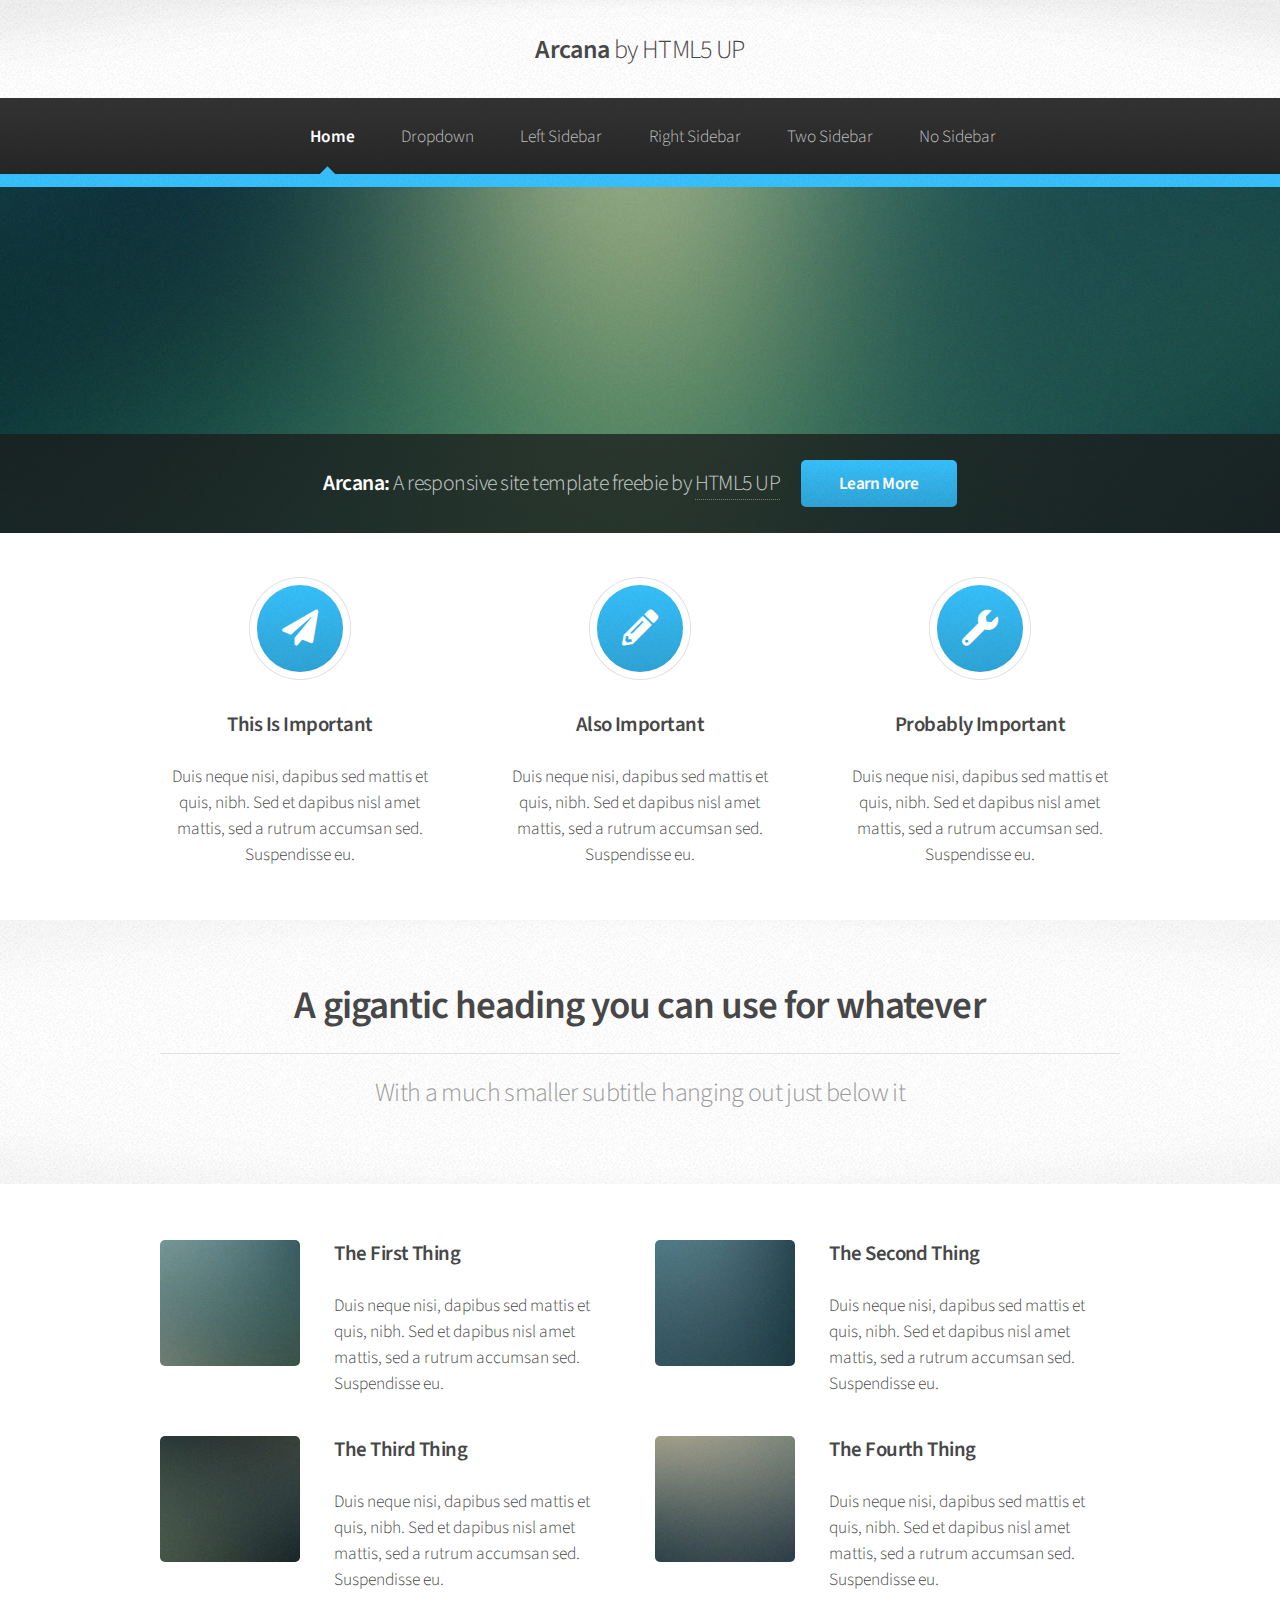
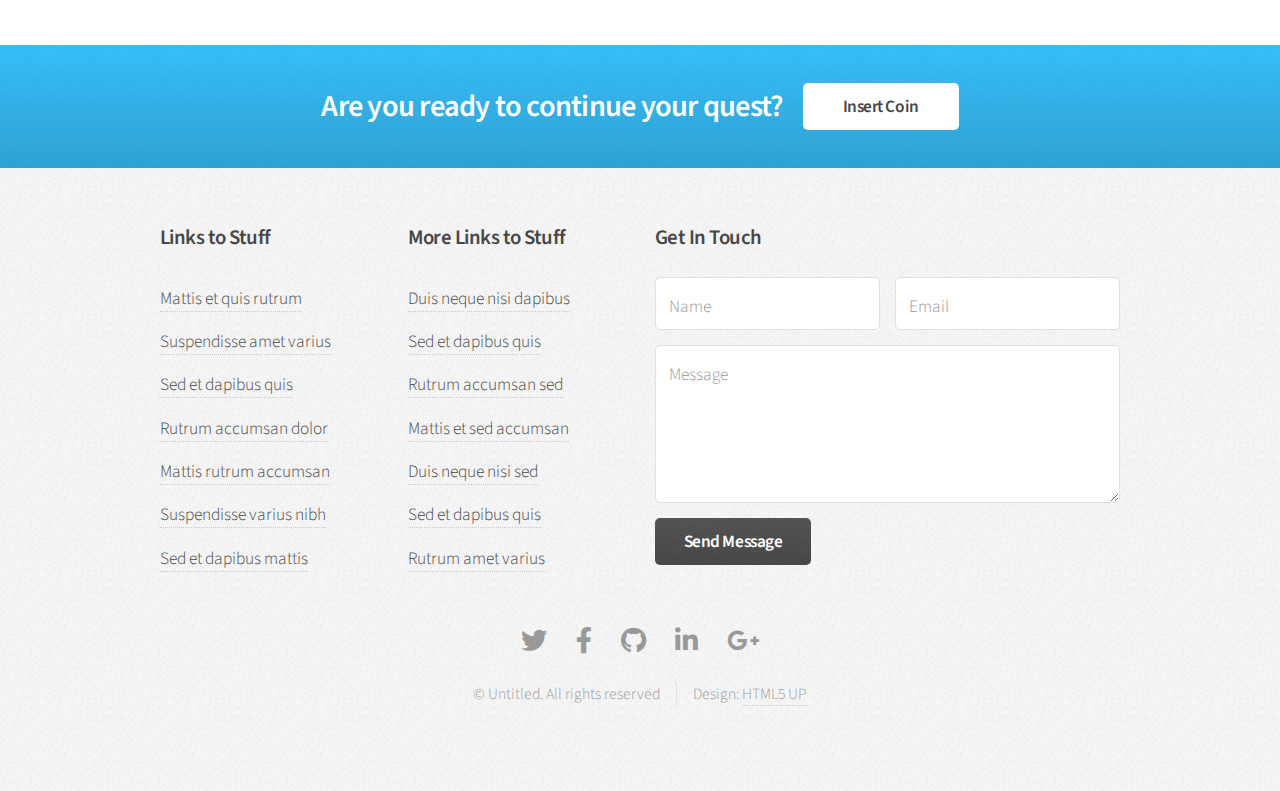
<file: index.html>
<!DOCTYPE HTML>
<!--
	Arcana by HTML5 UP
	html5up.net | @ajlkn
	Free for personal and commercial use under the CCA 3.0 license (html5up.net/license)
-->
<html>
	<head>
		<title>Arcana by HTML5 UP</title>
		<meta charset="utf-8" />
		<meta name="viewport" content="width=device-width, initial-scale=1, user-scalable=no" />
		<link rel="stylesheet" href="assets/css/main.css" />
	</head>
	<body class="is-preload">
		<div id="page-wrapper">

			<!-- Header -->
				<div id="header">

					<!-- Logo -->
						<h1><a href="index.html" id="logo">Arcana <em>by HTML5 UP</em></a></h1>

					<!-- Nav -->
						<nav id="nav">
							<ul>
								<li class="current"><a href="index.html">Home</a></li>
								<li>
									<a href="#">Dropdown</a>
									<ul>
										<li><a href="#">Lorem dolor</a></li>
										<li><a href="#">Magna phasellus</a></li>
										<li><a href="#">Etiam sed tempus</a></li>
										<li>
											<a href="#">Submenu</a>
											<ul>
												<li><a href="#">Lorem dolor</a></li>
												<li><a href="#">Phasellus magna</a></li>
												<li><a href="#">Magna phasellus</a></li>
												<li><a href="#">Etiam nisl</a></li>
												<li><a href="#">Veroeros feugiat</a></li>
											</ul>
										</li>
										<li><a href="#">Veroeros feugiat</a></li>
									</ul>
								</li>
								<li><a href="left-sidebar.html">Left Sidebar</a></li>
								<li><a href="right-sidebar.html">Right Sidebar</a></li>
								<li><a href="two-sidebar.html">Two Sidebar</a></li>
								<li><a href="no-sidebar.html">No Sidebar</a></li>
							</ul>
						</nav>

				</div>

			<!-- Banner -->
				<section id="banner">
					<header>
						<h2>Arcana: <em>A responsive site template freebie by <a href="http://html5up.net">HTML5 UP</a></em></h2>
						<a href="#" class="button">Learn More</a>
					</header>
				</section>

			<!-- Highlights -->
				<section class="wrapper style1">
					<div class="container">
						<div class="row gtr-200">
							<section class="col-4 col-12-narrower">
								<div class="box highlight">
									<i class="icon solid major fa-paper-plane"></i>
									<h3>This Is Important</h3>
									<p>Duis neque nisi, dapibus sed mattis et quis, nibh. Sed et dapibus nisl amet mattis, sed a rutrum accumsan sed. Suspendisse eu.</p>
								</div>
							</section>
							<section class="col-4 col-12-narrower">
								<div class="box highlight">
									<i class="icon solid major fa-pencil-alt"></i>
									<h3>Also Important</h3>
									<p>Duis neque nisi, dapibus sed mattis et quis, nibh. Sed et dapibus nisl amet mattis, sed a rutrum accumsan sed. Suspendisse eu.</p>
								</div>
							</section>
							<section class="col-4 col-12-narrower">
								<div class="box highlight">
									<i class="icon solid major fa-wrench"></i>
									<h3>Probably Important</h3>
									<p>Duis neque nisi, dapibus sed mattis et quis, nibh. Sed et dapibus nisl amet mattis, sed a rutrum accumsan sed. Suspendisse eu.</p>
								</div>
							</section>
						</div>
					</div>
				</section>

			<!-- Gigantic Heading -->
				<section class="wrapper style2">
					<div class="container">
						<header class="major">
							<h2>A gigantic heading you can use for whatever</h2>
							<p>With a much smaller subtitle hanging out just below it</p>
						</header>
					</div>
				</section>

			<!-- Posts -->
				<section class="wrapper style1">
					<div class="container">
						<div class="row">
							<section class="col-6 col-12-narrower">
								<div class="box post">
									<a href="#" class="image left"><img src="images/pic01.jpg" alt="" /></a>
									<div class="inner">
										<h3>The First Thing</h3>
										<p>Duis neque nisi, dapibus sed mattis et quis, nibh. Sed et dapibus nisl amet mattis, sed a rutrum accumsan sed. Suspendisse eu.</p>
									</div>
								</div>
							</section>
							<section class="col-6 col-12-narrower">
								<div class="box post">
									<a href="#" class="image left"><img src="images/pic02.jpg" alt="" /></a>
									<div class="inner">
										<h3>The Second Thing</h3>
										<p>Duis neque nisi, dapibus sed mattis et quis, nibh. Sed et dapibus nisl amet mattis, sed a rutrum accumsan sed. Suspendisse eu.</p>
									</div>
								</div>
							</section>
						</div>
						<div class="row">
							<section class="col-6 col-12-narrower">
								<div class="box post">
									<a href="#" class="image left"><img src="images/pic03.jpg" alt="" /></a>
									<div class="inner">
										<h3>The Third Thing</h3>
										<p>Duis neque nisi, dapibus sed mattis et quis, nibh. Sed et dapibus nisl amet mattis, sed a rutrum accumsan sed. Suspendisse eu.</p>
									</div>
								</div>
							</section>
							<section class="col-6 col-12-narrower">
								<div class="box post">
									<a href="#" class="image left"><img src="images/pic04.jpg" alt="" /></a>
									<div class="inner">
										<h3>The Fourth Thing</h3>
										<p>Duis neque nisi, dapibus sed mattis et quis, nibh. Sed et dapibus nisl amet mattis, sed a rutrum accumsan sed. Suspendisse eu.</p>
									</div>
								</div>
							</section>
						</div>
					</div>
				</section>

			<!-- CTA -->
				<section id="cta" class="wrapper style3">
					<div class="container">
						<header>
							<h2>Are you ready to continue your quest?</h2>
							<a href="#" class="button">Insert Coin</a>
						</header>
					</div>
				</section>

			<!-- Footer -->
				<div id="footer">
					<div class="container">
						<div class="row">
							<section class="col-3 col-6-narrower col-12-mobilep">
								<h3>Links to Stuff</h3>
								<ul class="links">
									<li><a href="#">Mattis et quis rutrum</a></li>
									<li><a href="#">Suspendisse amet varius</a></li>
									<li><a href="#">Sed et dapibus quis</a></li>
									<li><a href="#">Rutrum accumsan dolor</a></li>
									<li><a href="#">Mattis rutrum accumsan</a></li>
									<li><a href="#">Suspendisse varius nibh</a></li>
									<li><a href="#">Sed et dapibus mattis</a></li>
								</ul>
							</section>
							<section class="col-3 col-6-narrower col-12-mobilep">
								<h3>More Links to Stuff</h3>
								<ul class="links">
									<li><a href="#">Duis neque nisi dapibus</a></li>
									<li><a href="#">Sed et dapibus quis</a></li>
									<li><a href="#">Rutrum accumsan sed</a></li>
									<li><a href="#">Mattis et sed accumsan</a></li>
									<li><a href="#">Duis neque nisi sed</a></li>
									<li><a href="#">Sed et dapibus quis</a></li>
									<li><a href="#">Rutrum amet varius</a></li>
								</ul>
							</section>
							<section class="col-6 col-12-narrower">
								<h3>Get In Touch</h3>
								<form>
									<div class="row gtr-50">
										<div class="col-6 col-12-mobilep">
											<input type="text" name="name" id="name" placeholder="Name" />
										</div>
										<div class="col-6 col-12-mobilep">
											<input type="email" name="email" id="email" placeholder="Email" />
										</div>
										<div class="col-12">
											<textarea name="message" id="message" placeholder="Message" rows="5"></textarea>
										</div>
										<div class="col-12">
											<ul class="actions">
												<li><input type="submit" class="button alt" value="Send Message" /></li>
											</ul>
										</div>
									</div>
								</form>
							</section>
						</div>
					</div>

					<!-- Icons -->
						<ul class="icons">
							<li><a href="#" class="icon brands fa-twitter"><span class="label">Twitter</span></a></li>
							<li><a href="#" class="icon brands fa-facebook-f"><span class="label">Facebook</span></a></li>
							<li><a href="#" class="icon brands fa-github"><span class="label">GitHub</span></a></li>
							<li><a href="#" class="icon brands fa-linkedin-in"><span class="label">LinkedIn</span></a></li>
							<li><a href="#" class="icon brands fa-google-plus-g"><span class="label">Google+</span></a></li>
						</ul>

					<!-- Copyright -->
						<div class="copyright">
							<ul class="menu">
								<li>&copy; Untitled. All rights reserved</li><li>Design: <a href="http://html5up.net">HTML5 UP</a></li>
							</ul>
						</div>

				</div>

		</div>

		<!-- Scripts -->
			<script src="assets/js/jquery.min.js"></script>
			<script src="assets/js/jquery.dropotron.min.js"></script>
			<script src="assets/js/browser.min.js"></script>
			<script src="assets/js/breakpoints.min.js"></script>
			<script src="assets/js/util.js"></script>
			<script src="assets/js/main.js"></script>

	</body>
</html>
</file>
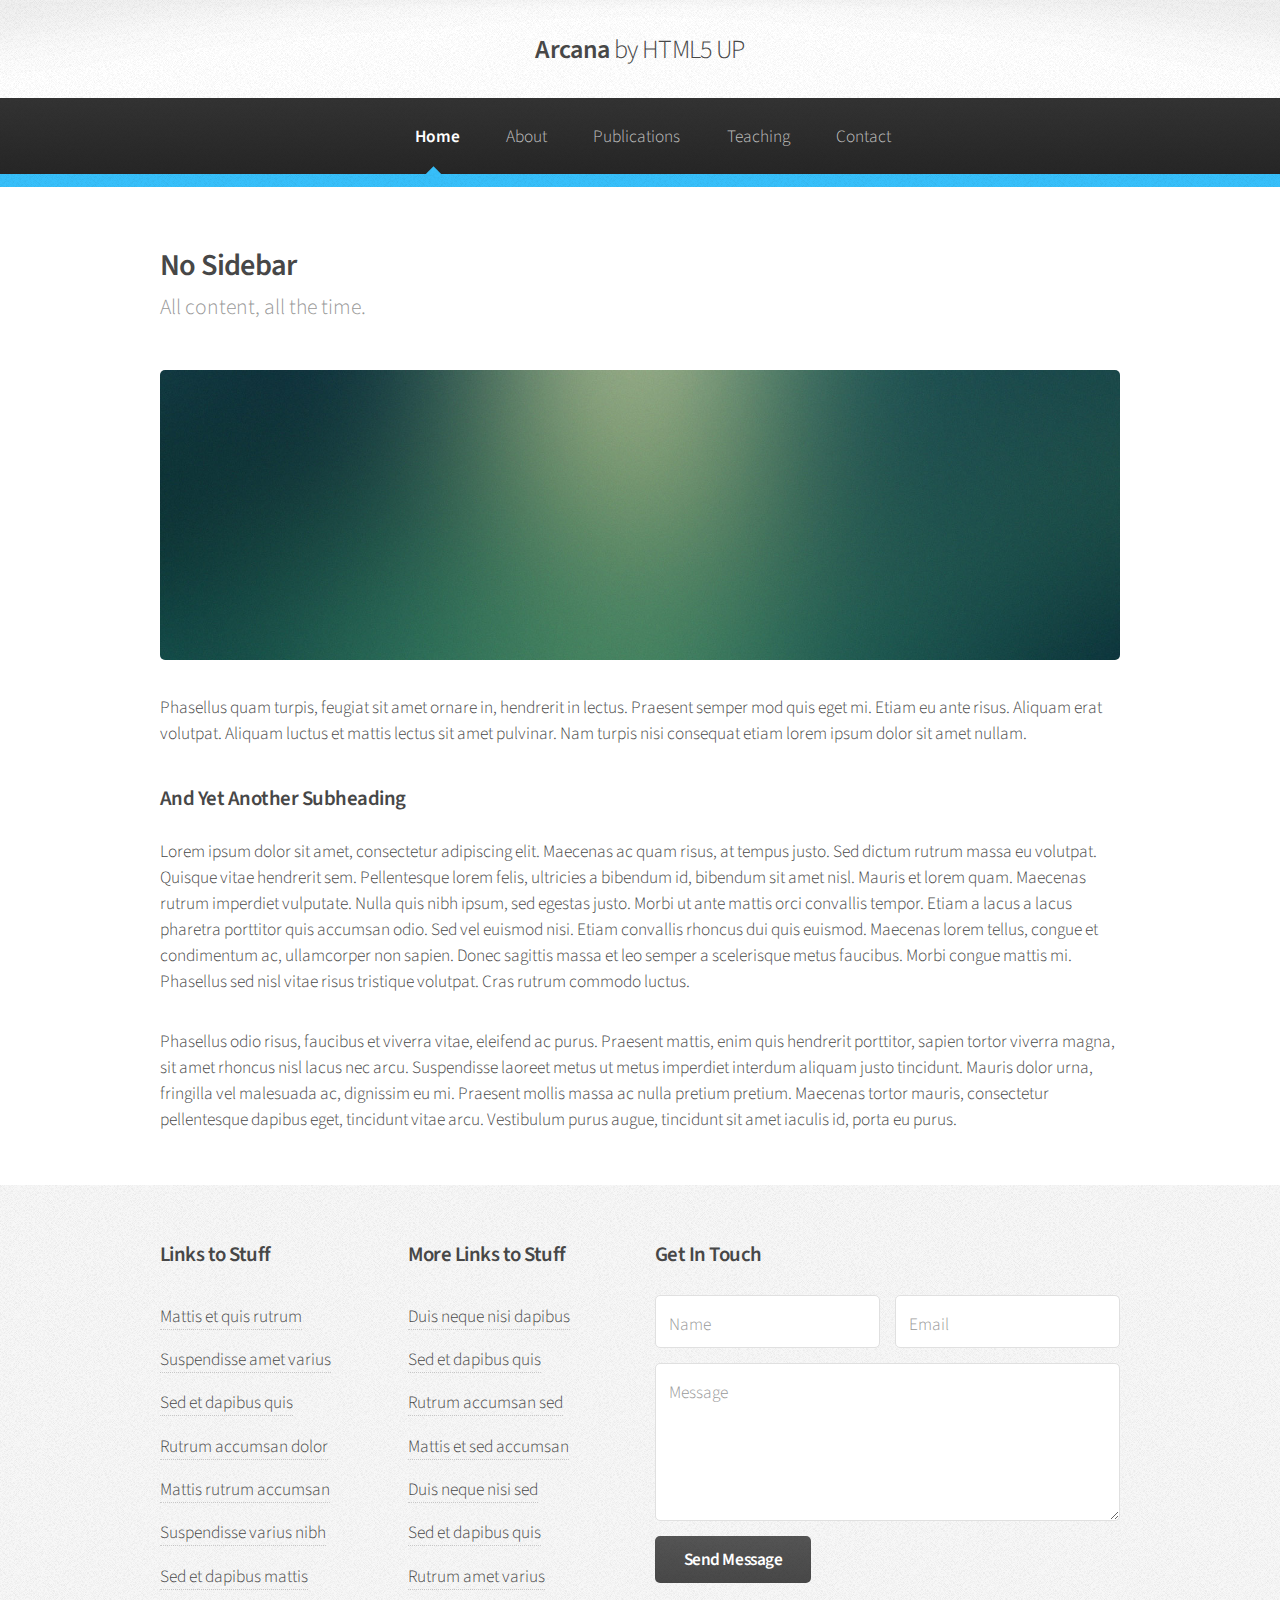
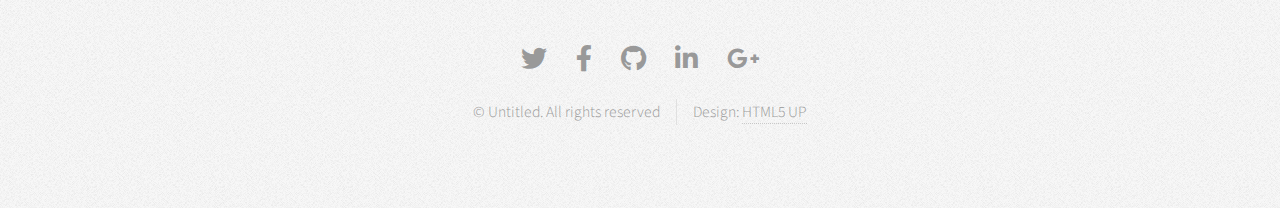
<file: Contact.html>
<!DOCTYPE HTML>
<!--
	Arcana by HTML5 UP
	html5up.net | @ajlkn
	Free for personal and commercial use under the CCA 3.0 license (html5up.net/license)
-->
<html>
	<head>
		<title>No Sidebar - Arcana by HTML5 UP</title>
		<meta charset="utf-8" />
		<meta name="viewport" content="width=device-width, initial-scale=1, user-scalable=no" />
		<link rel="stylesheet" href="assets/css/main.css" />
	</head>
	<body class="is-preload">
		<div id="page-wrapper">

			<!-- Header -->
				<div id="header">

					<!-- Logo -->
						<h1><a href="index.html" id="logo">Arcana <em>by HTML5 UP</em></a></h1>

					<!-- Nav -->
						<nav id="nav">
							<ul>
								<li class="current"><a href="index.html">Home</a></li>
								<li><a href="About.html">About</a></li>
								<li><a href="Publications.html">Publications</a></li>
								<li><a href="Teaching.html">Teaching</a></li>
								<li><a href="Contact">Contact</a></li>
							</ul>
						</nav>

				</div>

			<!-- Main -->
				<section class="wrapper style1">
					<div class="container">
						<div id="content">

							<!-- Content -->

								<article>
									<header>
										<h2>No Sidebar</h2>
										<p>All content, all the time.</p>
									</header>

									<span class="image featured"><img src="images/banner.jpg" alt="" /></span>

									<p>Phasellus quam turpis, feugiat sit amet ornare in, hendrerit in lectus.
									Praesent semper mod quis eget mi. Etiam eu ante risus. Aliquam erat volutpat.
									Aliquam luctus et mattis lectus sit amet pulvinar. Nam turpis nisi
									consequat etiam lorem ipsum dolor sit amet nullam.</p>

									<h3>And Yet Another Subheading</h3>
									<p>Lorem ipsum dolor sit amet, consectetur adipiscing elit. Maecenas ac quam risus, at tempus
									justo. Sed dictum rutrum massa eu volutpat. Quisque vitae hendrerit sem. Pellentesque lorem felis,
									ultricies a bibendum id, bibendum sit amet nisl. Mauris et lorem quam. Maecenas rutrum imperdiet
									vulputate. Nulla quis nibh ipsum, sed egestas justo. Morbi ut ante mattis orci convallis tempor.
									Etiam a lacus a lacus pharetra porttitor quis accumsan odio. Sed vel euismod nisi. Etiam convallis
									rhoncus dui quis euismod. Maecenas lorem tellus, congue et condimentum ac, ullamcorper non sapien.
									Donec sagittis massa et leo semper a scelerisque metus faucibus. Morbi congue mattis mi.
									Phasellus sed nisl vitae risus tristique volutpat. Cras rutrum commodo luctus.</p>

									<p>Phasellus odio risus, faucibus et viverra vitae, eleifend ac purus. Praesent mattis, enim
									quis hendrerit porttitor, sapien tortor viverra magna, sit amet rhoncus nisl lacus nec arcu.
									Suspendisse laoreet metus ut metus imperdiet interdum aliquam justo tincidunt. Mauris dolor urna,
									fringilla vel malesuada ac, dignissim eu mi. Praesent mollis massa ac nulla pretium pretium.
									Maecenas tortor mauris, consectetur pellentesque dapibus eget, tincidunt vitae arcu.
									Vestibulum purus augue, tincidunt sit amet iaculis id, porta eu purus.</p>
								</article>

						</div>
					</div>
				</section>

			<!-- Footer -->
				<div id="footer">
					<div class="container">
						<div class="row">
							<section class="col-3 col-6-narrower col-12-mobilep">
								<h3>Links to Stuff</h3>
								<ul class="links">
									<li><a href="#">Mattis et quis rutrum</a></li>
									<li><a href="#">Suspendisse amet varius</a></li>
									<li><a href="#">Sed et dapibus quis</a></li>
									<li><a href="#">Rutrum accumsan dolor</a></li>
									<li><a href="#">Mattis rutrum accumsan</a></li>
									<li><a href="#">Suspendisse varius nibh</a></li>
									<li><a href="#">Sed et dapibus mattis</a></li>
								</ul>
							</section>
							<section class="col-3 col-6-narrower col-12-mobilep">
								<h3>More Links to Stuff</h3>
								<ul class="links">
									<li><a href="#">Duis neque nisi dapibus</a></li>
									<li><a href="#">Sed et dapibus quis</a></li>
									<li><a href="#">Rutrum accumsan sed</a></li>
									<li><a href="#">Mattis et sed accumsan</a></li>
									<li><a href="#">Duis neque nisi sed</a></li>
									<li><a href="#">Sed et dapibus quis</a></li>
									<li><a href="#">Rutrum amet varius</a></li>
								</ul>
							</section>
							<section class="col-6 col-12-narrower">
								<h3>Get In Touch</h3>
								<form>
									<div class="row gtr-50">
										<div class="col-6 col-12-mobilep">
											<input type="text" name="name" id="name" placeholder="Name" />
										</div>
										<div class="col-6 col-12-mobilep">
											<input type="email" name="email" id="email" placeholder="Email" />
										</div>
										<div class="col-12">
											<textarea name="message" id="message" placeholder="Message" rows="5"></textarea>
										</div>
										<div class="col-12">
											<ul class="actions">
												<li><input type="submit" class="button alt" value="Send Message" /></li>
											</ul>
										</div>
									</div>
								</form>
							</section>
						</div>
					</div>

					<!-- Icons -->
						<ul class="icons">
							<li><a href="#" class="icon brands fa-twitter"><span class="label">Twitter</span></a></li>
							<li><a href="#" class="icon brands fa-facebook-f"><span class="label">Facebook</span></a></li>
							<li><a href="#" class="icon brands fa-github"><span class="label">GitHub</span></a></li>
							<li><a href="#" class="icon brands fa-linkedin-in"><span class="label">LinkedIn</span></a></li>
							<li><a href="#" class="icon brands fa-google-plus-g"><span class="label">Google+</span></a></li>
						</ul>

					<!-- Copyright -->
						<div class="copyright">
							<ul class="menu">
								<li>&copy; Untitled. All rights reserved</li><li>Design: <a href="http://html5up.net">HTML5 UP</a></li>
							</ul>
						</div>

				</div>

		</div>

		<!-- Scripts -->
			<script src="assets/js/jquery.min.js"></script>
			<script src="assets/js/jquery.dropotron.min.js"></script>
			<script src="assets/js/browser.min.js"></script>
			<script src="assets/js/breakpoints.min.js"></script>
			<script src="assets/js/util.js"></script>
			<script src="assets/js/main.js"></script>

	</body>

</html>
</file>
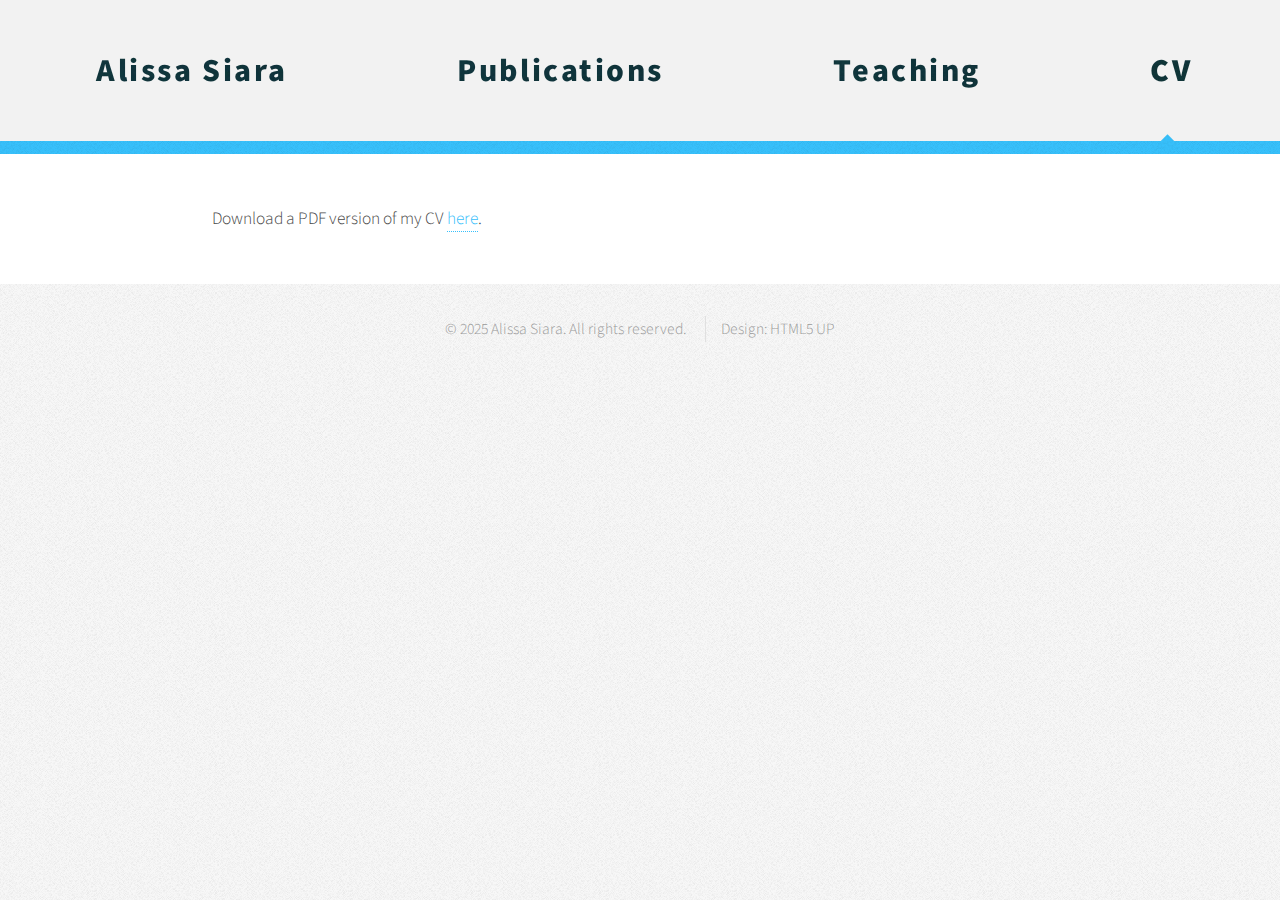
<file: CV.html>
<!DOCTYPE HTML>
<!--
    Arcana by HTML5 UP
    html5up.net | @ajlkn
    Free for personal and commercial use under the CCA 3.0 license
-->
<html>
<head>
    <title>CV</title>
    <meta charset="utf-8" />
    <meta name="viewport" content="width=device-width, initial-scale=1, user-scalable=no" />
    <link rel="stylesheet" href="assets/css/main.css" />

    <!-- NAV + MOBILE + INDENT STYLES -->
    <style>
        /* WHITE NAV BAR */
        .home-nav-style #nav {
            background-color: #f2f2f2 !important;
            background-image: none !important;
        }

        /* Spread nav items evenly across full width */
        .home-nav-style #nav > ul {
            display: flex;
            justify-content: space-between;
            align-items: center;
            margin: 0;
            padding: 0 3.2em;
        }

        /* Remove default spacing */
        .home-nav-style #nav > ul > li {
            margin-left: 0;
        }

        /* DESKTOP NAV TEXT WITH IMAGE FILL */
        .home-nav-style #nav > ul > li a {
            text-decoration: none;
            border: 0;
            display: block;

            padding: 1.8em 1em 1.8em 1em;
            font-size: 2rem;
            font-weight: 800;
            letter-spacing: 0.08em;

            background-image: url("images/banner.jpg");
            background-size: 800%;
            background-repeat: no-repeat;
            background-position: left top;
            -webkit-background-clip: text;
            color: transparent;
            transition: all 0.3s ease;
        }

        .home-nav-style #nav > ul > li:hover a {
            filter: brightness(1.3);
            color: transparent;
            -webkit-background-clip: text;
        }

        .home-nav-style #nav > ul > li.current a,
        .home-nav-style #nav > ul > li.active a {
            font-weight: 900;
            color: transparent;
            -webkit-background-clip: text;
        }

        /* CV page content padding (desktop) */
        .cv-content {
            padding-left: 3em;
        }

        /* MOBILE OVERRIDES */
        @media screen and (max-width: 736px) {

            /* Hide horizontal nav on phones */
            #nav {
                display: none;
            }

            /* Fix text indent on phones */
            .cv-content {
                padding-left: 0.5em;
                padding-right: 0.5em;
            }
        }
    </style>
</head>

<body class="is-preload home-nav-style">
    <div id="page-wrapper">

        <!-- Hidden header for mobile title bar -->
        <div id="header" style="display:none;">
            <h1 id="logo">Alissa Siara</h1>
        </div>

        <!-- NAVIGATION -->
        <nav id="nav">
            <ul>
                <li><a href="index.html">Alissa Siara</a></li>
                <li><a href="Publications.html">Publications</a></li>
                <li><a href="Teaching.html">Teaching</a></li>
                <li class="current"><a href="CV.html">CV</a></li>
            </ul>
        </nav>

        <!-- Main -->
        <section class="wrapper style1">
            <div class="container">
                <div id="content" class="cv-content">

                    <!-- Content -->
                    <article>
                            <p>
                                Download a PDF version of my CV 
                                <a href="CV.pdf" target="_blank">here</a>.
                            </p>
                    </article>

                </div>
            </div>
        </section>

        <!-- Footer -->
        <div id="footer" style="padding-top: 0.5em; padding-bottom: 0.5em;">
            <div class="container">
                <div class="copyright">
                    <ul class="menu">
                        <li>&copy; 2025 Alissa Siara. All rights reserved.</li>
                        <li>Design: HTML5 UP</li>
                    </ul>
                </div>
            </div>
        </div>

    </div>

    <!-- Scripts -->
    <script src="assets/js/jquery.min.js"></script>
    <script src="assets/js/jquery.dropotron.min.js"></script>
    <script src="assets/js/browser.min.js"></script>
    <script src="assets/js/breakpoints.min.js"></script>
    <script src="assets/js/util.js"></script>
    <script src="assets/js/main.js"></script>

</body>
</html>
</file>
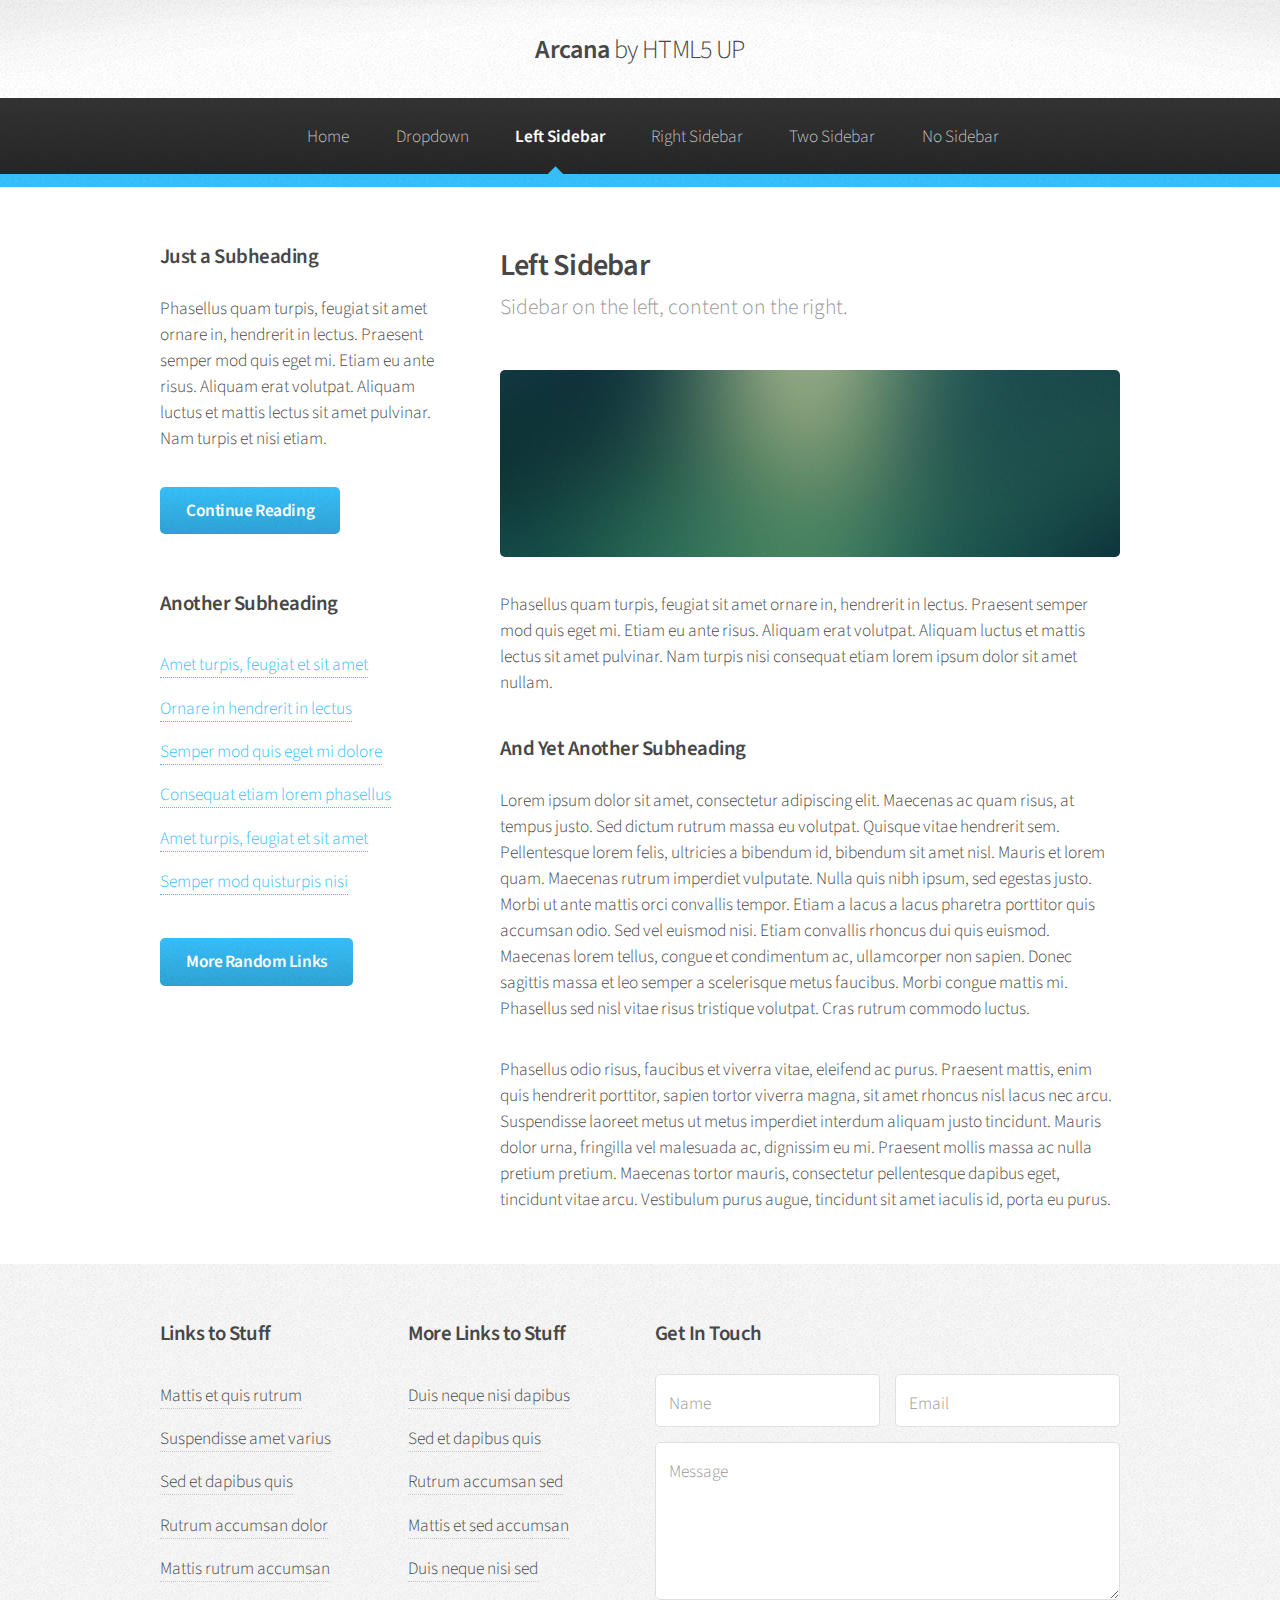
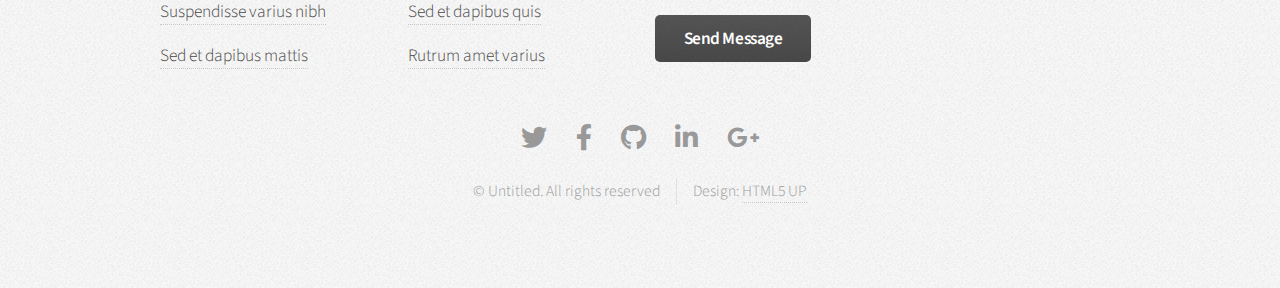
<file: left-sidebar.html>
<!DOCTYPE HTML>
<!--
	Arcana by HTML5 UP
	html5up.net | @ajlkn
	Free for personal and commercial use under the CCA 3.0 license (html5up.net/license)
-->
<html>
	<head>
		<title>Left Sidebar - Arcana by HTML5 UP</title>
		<meta charset="utf-8" />
		<meta name="viewport" content="width=device-width, initial-scale=1, user-scalable=no" />
		<link rel="stylesheet" href="assets/css/main.css" />
	</head>
	<body class="is-preload">
		<div id="page-wrapper">

			<!-- Header -->
				<div id="header">

					<!-- Logo -->
						<h1><a href="index.html" id="logo">Arcana <em>by HTML5 UP</em></a></h1>

					<!-- Nav -->
						<nav id="nav">
							<ul>
								<li><a href="index.html">Home</a></li>
								<li>
									<a href="#">Dropdown</a>
									<ul>
										<li><a href="#">Lorem dolor</a></li>
										<li><a href="#">Magna phasellus</a></li>
										<li><a href="#">Etiam sed tempus</a></li>
										<li>
											<a href="#">Submenu</a>
											<ul>
												<li><a href="#">Lorem dolor</a></li>
												<li><a href="#">Phasellus magna</a></li>
												<li><a href="#">Magna phasellus</a></li>
												<li><a href="#">Etiam nisl</a></li>
												<li><a href="#">Veroeros feugiat</a></li>
											</ul>
										</li>
										<li><a href="#">Veroeros feugiat</a></li>
									</ul>
								</li>
								<li class="current"><a href="left-sidebar.html">Left Sidebar</a></li>
								<li><a href="right-sidebar.html">Right Sidebar</a></li>
								<li><a href="two-sidebar.html">Two Sidebar</a></li>
								<li><a href="no-sidebar.html">No Sidebar</a></li>
							</ul>
						</nav>

				</div>

			<!-- Main -->
				<section class="wrapper style1">
					<div class="container">
						<div class="row gtr-200">
							<div class="col-4 col-12-narrower">
								<div id="sidebar">

									<!-- Sidebar -->

										<section>
											<h3>Just a Subheading</h3>
											<p>Phasellus quam turpis, feugiat sit amet ornare in, hendrerit in lectus.
											Praesent semper mod quis eget mi. Etiam eu ante risus. Aliquam erat volutpat.
											Aliquam luctus et mattis lectus sit amet pulvinar. Nam turpis et nisi etiam.</p>
											<footer>
												<a href="#" class="button">Continue Reading</a>
											</footer>
										</section>

										<section>
											<h3>Another Subheading</h3>
											<ul class="links">
												<li><a href="#">Amet turpis, feugiat et sit amet</a></li>
												<li><a href="#">Ornare in hendrerit in lectus</a></li>
												<li><a href="#">Semper mod quis eget mi dolore</a></li>
												<li><a href="#">Consequat etiam lorem phasellus</a></li>
												<li><a href="#">Amet turpis, feugiat et sit amet</a></li>
												<li><a href="#">Semper mod quisturpis nisi</a></li>
											</ul>
											<footer>
												<a href="#" class="button">More Random Links</a>
											</footer>
										</section>

								</div>
							</div>
							<div class="col-8  col-12-narrower imp-narrower">
								<div id="content">

									<!-- Content -->

										<article>
											<header>
												<h2>Left Sidebar</h2>
												<p>Sidebar on the left, content on the right.</p>
											</header>

											<span class="image featured"><img src="images/banner.jpg" alt="" /></span>

											<p>Phasellus quam turpis, feugiat sit amet ornare in, hendrerit in lectus.
											Praesent semper mod quis eget mi. Etiam eu ante risus. Aliquam erat volutpat.
											Aliquam luctus et mattis lectus sit amet pulvinar. Nam turpis nisi
											consequat etiam lorem ipsum dolor sit amet nullam.</p>

											<h3>And Yet Another Subheading</h3>
											<p>Lorem ipsum dolor sit amet, consectetur adipiscing elit. Maecenas ac quam risus, at tempus
											justo. Sed dictum rutrum massa eu volutpat. Quisque vitae hendrerit sem. Pellentesque lorem felis,
											ultricies a bibendum id, bibendum sit amet nisl. Mauris et lorem quam. Maecenas rutrum imperdiet
											vulputate. Nulla quis nibh ipsum, sed egestas justo. Morbi ut ante mattis orci convallis tempor.
											Etiam a lacus a lacus pharetra porttitor quis accumsan odio. Sed vel euismod nisi. Etiam convallis
											rhoncus dui quis euismod. Maecenas lorem tellus, congue et condimentum ac, ullamcorper non sapien.
											Donec sagittis massa et leo semper a scelerisque metus faucibus. Morbi congue mattis mi.
											Phasellus sed nisl vitae risus tristique volutpat. Cras rutrum commodo luctus.</p>

											<p>Phasellus odio risus, faucibus et viverra vitae, eleifend ac purus. Praesent mattis, enim
											quis hendrerit porttitor, sapien tortor viverra magna, sit amet rhoncus nisl lacus nec arcu.
											Suspendisse laoreet metus ut metus imperdiet interdum aliquam justo tincidunt. Mauris dolor urna,
											fringilla vel malesuada ac, dignissim eu mi. Praesent mollis massa ac nulla pretium pretium.
											Maecenas tortor mauris, consectetur pellentesque dapibus eget, tincidunt vitae arcu.
											Vestibulum purus augue, tincidunt sit amet iaculis id, porta eu purus.</p>
										</article>

								</div>
							</div>
						</div>
					</div>
				</section>

			<!-- Footer -->
				<div id="footer">
					<div class="container">
						<div class="row">
							<section class="col-3 col-6-narrower col-12-mobilep">
								<h3>Links to Stuff</h3>
								<ul class="links">
									<li><a href="#">Mattis et quis rutrum</a></li>
									<li><a href="#">Suspendisse amet varius</a></li>
									<li><a href="#">Sed et dapibus quis</a></li>
									<li><a href="#">Rutrum accumsan dolor</a></li>
									<li><a href="#">Mattis rutrum accumsan</a></li>
									<li><a href="#">Suspendisse varius nibh</a></li>
									<li><a href="#">Sed et dapibus mattis</a></li>
								</ul>
							</section>
							<section class="col-3 col-6-narrower col-12-mobilep">
								<h3>More Links to Stuff</h3>
								<ul class="links">
									<li><a href="#">Duis neque nisi dapibus</a></li>
									<li><a href="#">Sed et dapibus quis</a></li>
									<li><a href="#">Rutrum accumsan sed</a></li>
									<li><a href="#">Mattis et sed accumsan</a></li>
									<li><a href="#">Duis neque nisi sed</a></li>
									<li><a href="#">Sed et dapibus quis</a></li>
									<li><a href="#">Rutrum amet varius</a></li>
								</ul>
							</section>
							<section class="col-6 col-12-narrower">
								<h3>Get In Touch</h3>
								<form>
									<div class="row gtr-50">
										<div class="col-6 col-12-mobilep">
											<input type="text" name="name" id="name" placeholder="Name" />
										</div>
										<div class="col-6 col-12-mobilep">
											<input type="email" name="email" id="email" placeholder="Email" />
										</div>
										<div class="col-12">
											<textarea name="message" id="message" placeholder="Message" rows="5"></textarea>
										</div>
										<div class="col-12">
											<ul class="actions">
												<li><input type="submit" class="button alt" value="Send Message" /></li>
											</ul>
										</div>
									</div>
								</form>
							</section>
						</div>
					</div>

					<!-- Icons -->
						<ul class="icons">
							<li><a href="#" class="icon brands fa-twitter"><span class="label">Twitter</span></a></li>
							<li><a href="#" class="icon brands fa-facebook-f"><span class="label">Facebook</span></a></li>
							<li><a href="#" class="icon brands fa-github"><span class="label">GitHub</span></a></li>
							<li><a href="#" class="icon brands fa-linkedin-in"><span class="label">LinkedIn</span></a></li>
							<li><a href="#" class="icon brands fa-google-plus-g"><span class="label">Google+</span></a></li>
						</ul>

					<!-- Copyright -->
						<div class="copyright">
							<ul class="menu">
								<li>&copy; Untitled. All rights reserved</li><li>Design: <a href="http://html5up.net">HTML5 UP</a></li>
							</ul>
						</div>

				</div>

		</div>

		<!-- Scripts -->
			<script src="assets/js/jquery.min.js"></script>
			<script src="assets/js/jquery.dropotron.min.js"></script>
			<script src="assets/js/browser.min.js"></script>
			<script src="assets/js/breakpoints.min.js"></script>
			<script src="assets/js/util.js"></script>
			<script src="assets/js/main.js"></script>

	</body>
</html>
</file>
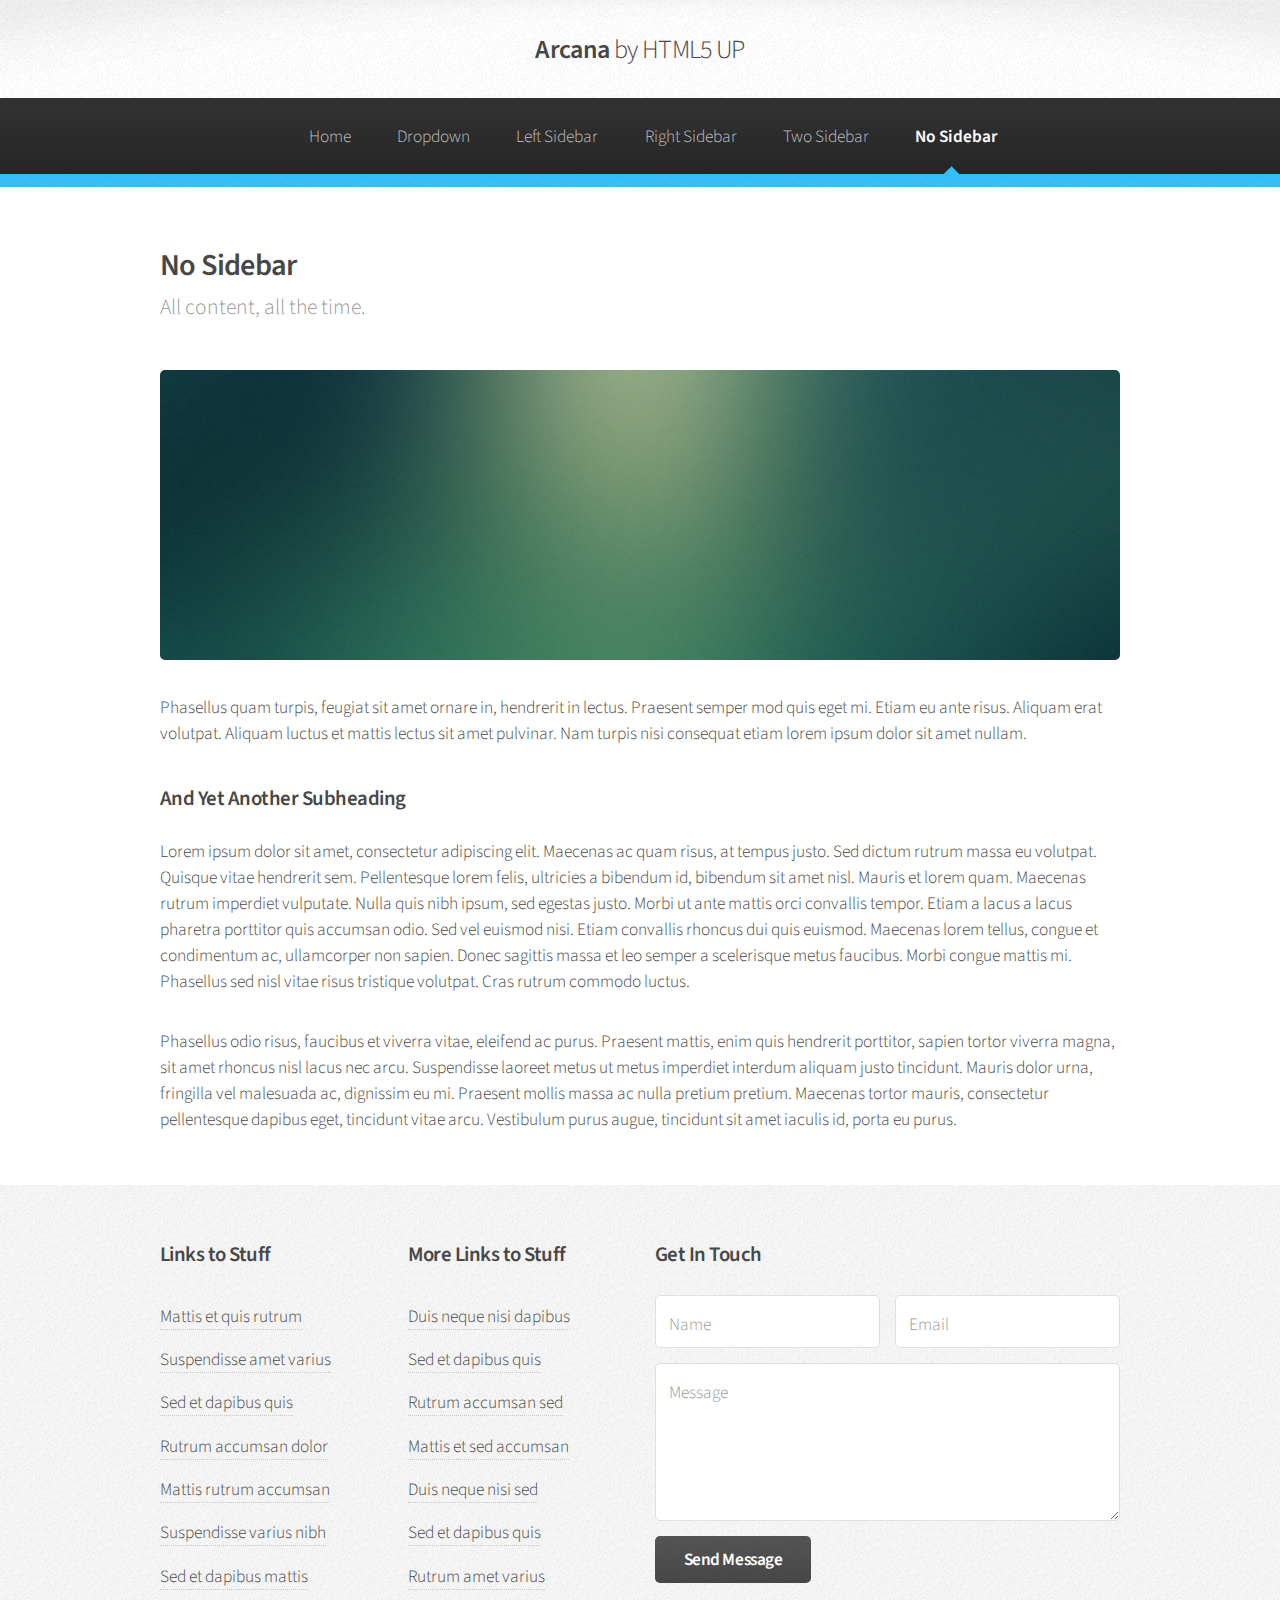
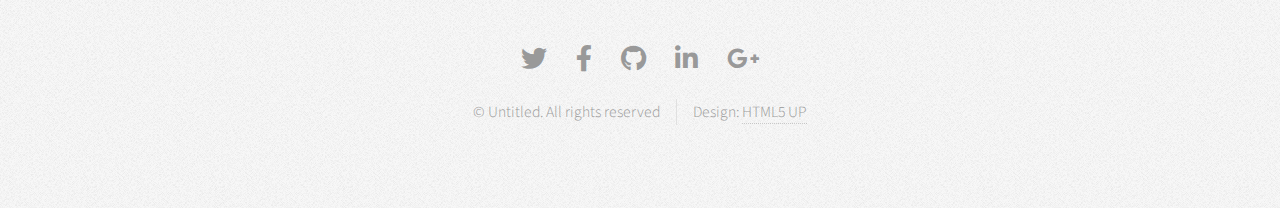
<file: no-sidebar.html>
<!DOCTYPE HTML>
<!--
	Arcana by HTML5 UP
	html5up.net | @ajlkn
	Free for personal and commercial use under the CCA 3.0 license (html5up.net/license)
-->
<html>
	<head>
		<title>No Sidebar - Arcana by HTML5 UP</title>
		<meta charset="utf-8" />
		<meta name="viewport" content="width=device-width, initial-scale=1, user-scalable=no" />
		<link rel="stylesheet" href="assets/css/main.css" />
	</head>
	<body class="is-preload">
		<div id="page-wrapper">

			<!-- Header -->
				<div id="header">

					<!-- Logo -->
						<h1><a href="index.html" id="logo">Arcana <em>by HTML5 UP</em></a></h1>

					<!-- Nav -->
						<nav id="nav">
							<ul>
								<li><a href="index.html">Home</a></li>
								<li>
									<a href="#">Dropdown</a>
									<ul>
										<li><a href="#">Lorem dolor</a></li>
										<li><a href="#">Magna phasellus</a></li>
										<li><a href="#">Etiam sed tempus</a></li>
										<li>
											<a href="#">Submenu</a>
											<ul>
												<li><a href="#">Lorem dolor</a></li>
												<li><a href="#">Phasellus magna</a></li>
												<li><a href="#">Magna phasellus</a></li>
												<li><a href="#">Etiam nisl</a></li>
												<li><a href="#">Veroeros feugiat</a></li>
											</ul>
										</li>
										<li><a href="#">Veroeros feugiat</a></li>
									</ul>
								</li>
								<li><a href="left-sidebar.html">Left Sidebar</a></li>
								<li><a href="right-sidebar.html">Right Sidebar</a></li>
								<li><a href="two-sidebar.html">Two Sidebar</a></li>
								<li class="current"><a href="no-sidebar.html">No Sidebar</a></li>
							</ul>
						</nav>

				</div>

			<!-- Main -->
				<section class="wrapper style1">
					<div class="container">
						<div id="content">

							<!-- Content -->

								<article>
									<header>
										<h2>No Sidebar</h2>
										<p>All content, all the time.</p>
									</header>

									<span class="image featured"><img src="images/banner.jpg" alt="" /></span>

									<p>Phasellus quam turpis, feugiat sit amet ornare in, hendrerit in lectus.
									Praesent semper mod quis eget mi. Etiam eu ante risus. Aliquam erat volutpat.
									Aliquam luctus et mattis lectus sit amet pulvinar. Nam turpis nisi
									consequat etiam lorem ipsum dolor sit amet nullam.</p>

									<h3>And Yet Another Subheading</h3>
									<p>Lorem ipsum dolor sit amet, consectetur adipiscing elit. Maecenas ac quam risus, at tempus
									justo. Sed dictum rutrum massa eu volutpat. Quisque vitae hendrerit sem. Pellentesque lorem felis,
									ultricies a bibendum id, bibendum sit amet nisl. Mauris et lorem quam. Maecenas rutrum imperdiet
									vulputate. Nulla quis nibh ipsum, sed egestas justo. Morbi ut ante mattis orci convallis tempor.
									Etiam a lacus a lacus pharetra porttitor quis accumsan odio. Sed vel euismod nisi. Etiam convallis
									rhoncus dui quis euismod. Maecenas lorem tellus, congue et condimentum ac, ullamcorper non sapien.
									Donec sagittis massa et leo semper a scelerisque metus faucibus. Morbi congue mattis mi.
									Phasellus sed nisl vitae risus tristique volutpat. Cras rutrum commodo luctus.</p>

									<p>Phasellus odio risus, faucibus et viverra vitae, eleifend ac purus. Praesent mattis, enim
									quis hendrerit porttitor, sapien tortor viverra magna, sit amet rhoncus nisl lacus nec arcu.
									Suspendisse laoreet metus ut metus imperdiet interdum aliquam justo tincidunt. Mauris dolor urna,
									fringilla vel malesuada ac, dignissim eu mi. Praesent mollis massa ac nulla pretium pretium.
									Maecenas tortor mauris, consectetur pellentesque dapibus eget, tincidunt vitae arcu.
									Vestibulum purus augue, tincidunt sit amet iaculis id, porta eu purus.</p>
								</article>

						</div>
					</div>
				</section>

			<!-- Footer -->
				<div id="footer">
					<div class="container">
						<div class="row">
							<section class="col-3 col-6-narrower col-12-mobilep">
								<h3>Links to Stuff</h3>
								<ul class="links">
									<li><a href="#">Mattis et quis rutrum</a></li>
									<li><a href="#">Suspendisse amet varius</a></li>
									<li><a href="#">Sed et dapibus quis</a></li>
									<li><a href="#">Rutrum accumsan dolor</a></li>
									<li><a href="#">Mattis rutrum accumsan</a></li>
									<li><a href="#">Suspendisse varius nibh</a></li>
									<li><a href="#">Sed et dapibus mattis</a></li>
								</ul>
							</section>
							<section class="col-3 col-6-narrower col-12-mobilep">
								<h3>More Links to Stuff</h3>
								<ul class="links">
									<li><a href="#">Duis neque nisi dapibus</a></li>
									<li><a href="#">Sed et dapibus quis</a></li>
									<li><a href="#">Rutrum accumsan sed</a></li>
									<li><a href="#">Mattis et sed accumsan</a></li>
									<li><a href="#">Duis neque nisi sed</a></li>
									<li><a href="#">Sed et dapibus quis</a></li>
									<li><a href="#">Rutrum amet varius</a></li>
								</ul>
							</section>
							<section class="col-6 col-12-narrower">
								<h3>Get In Touch</h3>
								<form>
									<div class="row gtr-50">
										<div class="col-6 col-12-mobilep">
											<input type="text" name="name" id="name" placeholder="Name" />
										</div>
										<div class="col-6 col-12-mobilep">
											<input type="email" name="email" id="email" placeholder="Email" />
										</div>
										<div class="col-12">
											<textarea name="message" id="message" placeholder="Message" rows="5"></textarea>
										</div>
										<div class="col-12">
											<ul class="actions">
												<li><input type="submit" class="button alt" value="Send Message" /></li>
											</ul>
										</div>
									</div>
								</form>
							</section>
						</div>
					</div>

					<!-- Icons -->
						<ul class="icons">
							<li><a href="#" class="icon brands fa-twitter"><span class="label">Twitter</span></a></li>
							<li><a href="#" class="icon brands fa-facebook-f"><span class="label">Facebook</span></a></li>
							<li><a href="#" class="icon brands fa-github"><span class="label">GitHub</span></a></li>
							<li><a href="#" class="icon brands fa-linkedin-in"><span class="label">LinkedIn</span></a></li>
							<li><a href="#" class="icon brands fa-google-plus-g"><span class="label">Google+</span></a></li>
						</ul>

					<!-- Copyright -->
						<div class="copyright">
							<ul class="menu">
								<li>&copy; Untitled. All rights reserved</li><li>Design: <a href="http://html5up.net">HTML5 UP</a></li>
							</ul>
						</div>

				</div>

		</div>

		<!-- Scripts -->
			<script src="assets/js/jquery.min.js"></script>
			<script src="assets/js/jquery.dropotron.min.js"></script>
			<script src="assets/js/browser.min.js"></script>
			<script src="assets/js/breakpoints.min.js"></script>
			<script src="assets/js/util.js"></script>
			<script src="assets/js/main.js"></script>

	</body>
</html>
</file>
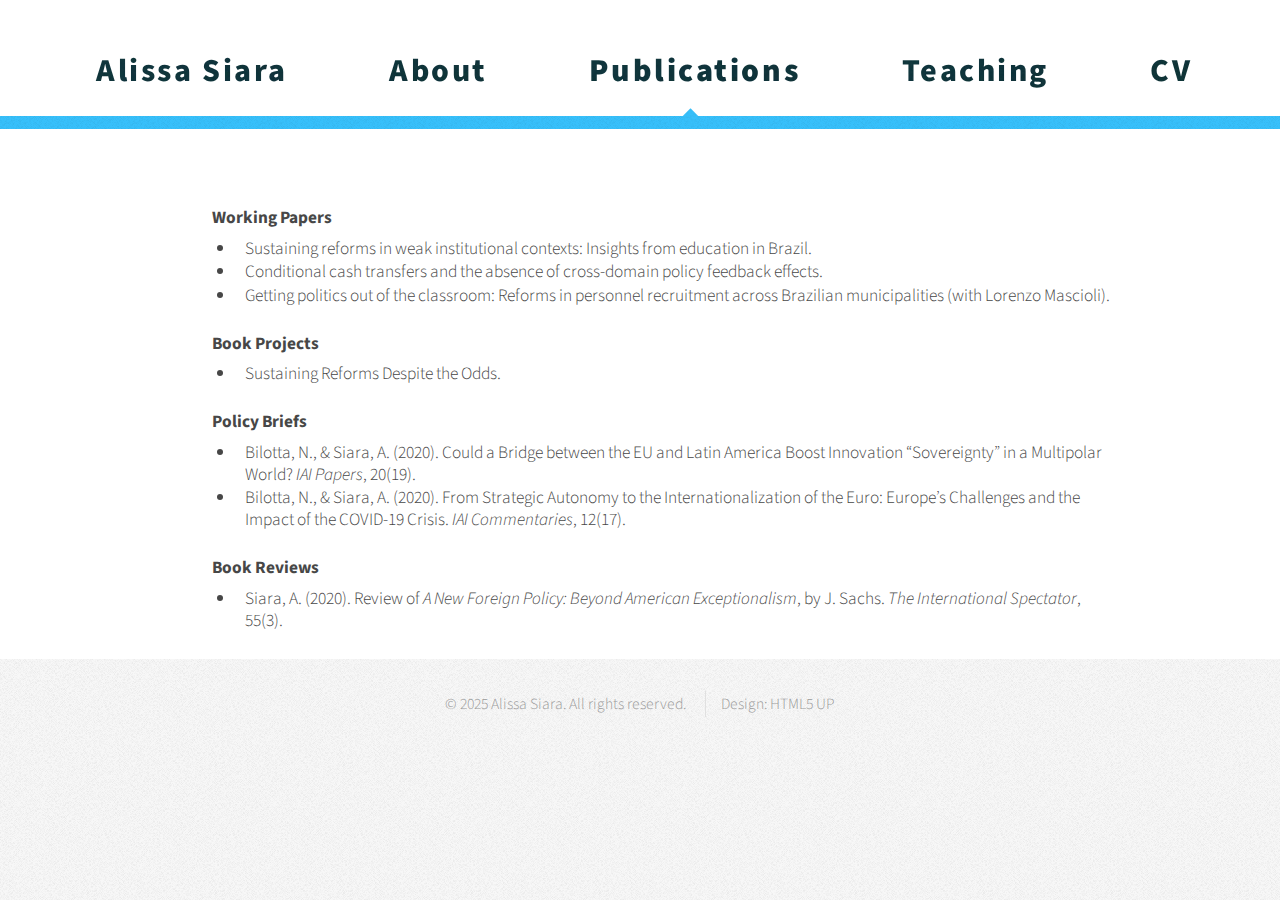
<file: Publications.html>
<!DOCTYPE HTML>
<!--
    Arcana by HTML5 UP
    html5up.net | @ajlkn
    Free for personal and commercial use under the CCA 3.0 license (html5up.net/license)
-->
<html>
<head>
    <title>Publications</title>
    <meta charset="utf-8" />
    <meta name="viewport" content="width=device-width, initial-scale=1, user-scalable=no" />
    <link rel="stylesheet" href="assets/css/main.css" />

    <style>
        /* WHITE NAV BAR */
        .home-nav-style #nav {
            background-color: white !important;
            background-image: none !important;
        }

        /* Spread nav items evenly */
        .home-nav-style #nav > ul {
            display: flex;
            justify-content: space-between;
            align-items: center;
            margin: 0;
            padding: 0 3.2em;
        }

        .home-nav-style #nav > ul > li {
            margin-left: 0;
        }

        /* Desktop nav styling */
        .home-nav-style #nav > ul > li a {
            text-decoration: none;
            border: 0;
            display: block;
            padding: 1.8em 1em 1em 1em;
            font-size: 2rem;
            font-weight: 800;
            letter-spacing: 0.08em;
            background-image: url("images/banner.jpg");
            background-size: 800%;
            background-repeat: no-repeat;
            -webkit-background-clip: text;
            color: transparent;
            transition: all 0.3s ease;
        }

        .home-nav-style #nav > ul > li:hover a {
            filter: brightness(1.3);
        }

        .home-nav-style #nav > ul > li.current a {
            font-weight: 900;
        }

        /* Publications layout */
        .publications-content {
            padding-left: 3em;
        }

        /* Bold section titles (replacing headers) */
        .section-title {
            font-weight: bold;
            margin-top: 1.4em !important;
            margin-bottom: 0.4em !important;
        }

        /* Bullet list styling */
        .publications-content ul {
            list-style: disc !important;
            margin-left: 1.4em !important;
            padding-left: 0 !important;
            margin-top: 0.2em !important;
            margin-bottom: 0.6em !important;
        }

        .publications-content li {
            margin: 0.1em 0 !important;
            line-height: 1.25em;
        }

        /* Mobile */
        @media screen and (max-width: 736px) {
            #nav { display: none; }
            .publications-content {
                padding-left: 0.5em;
                padding-right: 0.5em;
            }
        }
    </style>
</head>

<body class="is-preload home-nav-style">
    <div id="page-wrapper">

        <!-- Hidden mobile header -->
        <div id="header" style="display:none;">
            <h1 id="logo">Alissa Siara</h1>
        </div>

        <!-- Navigation -->
        <nav id="nav">
            <ul>
                <li><a href="index.html">Alissa Siara</a></li>
                <li><a href="About.html">About</a></li>
                <li class="current"><a href="Publications.html">Publications</a></li>
                <li><a href="Teaching.html">Teaching</a></li>
                <li><a href="CV.html">CV</a></li>
            </ul>
        </nav>

        <!-- Main -->
        <section class="wrapper style1">
            <div class="container">
                <div id="content" class="publications-content">

                    <article>

                        <p class="section-title">Working Papers</p>
                        <ul>
                            <li>Sustaining reforms in weak institutional contexts: Insights from education in Brazil.</li>
                            <li>Conditional cash transfers and the absence of cross-domain policy feedback effects.</li>
                            <li>Getting politics out of the classroom: Reforms in personnel recruitment across Brazilian municipalities (with Lorenzo Mascioli).</li>
                        </ul>

                        <p class="section-title">Book Projects</p>
                        <ul>
                            <li>Sustaining Reforms Despite the Odds.</li>
                        </ul>

                        <p class="section-title">Policy Briefs</p>
                        <ul>
                            <li>Bilotta, N., &amp; Siara, A. (2020). Could a Bridge between the EU and Latin America Boost Innovation “Sovereignty” in a Multipolar World? <em>IAI Papers</em>, 20(19).</li>
                            <li>Bilotta, N., &amp; Siara, A. (2020). From Strategic Autonomy to the Internationalization of the Euro: Europe’s Challenges and the Impact of the COVID-19 Crisis. <em>IAI Commentaries</em>, 12(17).</li>
                        </ul>

                        <p class="section-title">Book Reviews</p>
                        <ul>
                            <li>Siara, A. (2020). Review of <em>A New Foreign Policy: Beyond American Exceptionalism</em>, by J. Sachs. <em>The International Spectator</em>, 55(3).</li>
                        </ul>

                    </article>

                </div>
            </div>
        </section>

        <!-- Footer -->
        <div id="footer" style="padding-top: 0.5em; padding-bottom: 0.5em;">
            <div class="container">
                <div class="copyright">
                    <ul class="menu">
                        <li>&copy; 2025 Alissa Siara. All rights reserved.</li>
                        <li>Design: HTML5 UP</li>
                    </ul>
                </div>
            </div>
        </div>

    </div>

    <script src="assets/js/jquery.min.js"></script>
    <script src="assets/js/jquery.dropotron.min.js"></script>
    <script src="assets/js/browser.min.js"></script>
    <script src="assets/js/breakpoints.min.js"></script>
    <script src="assets/js/util.js"></script>
    <script src="assets/js/main.js"></script>

</body>
</html>
</file>
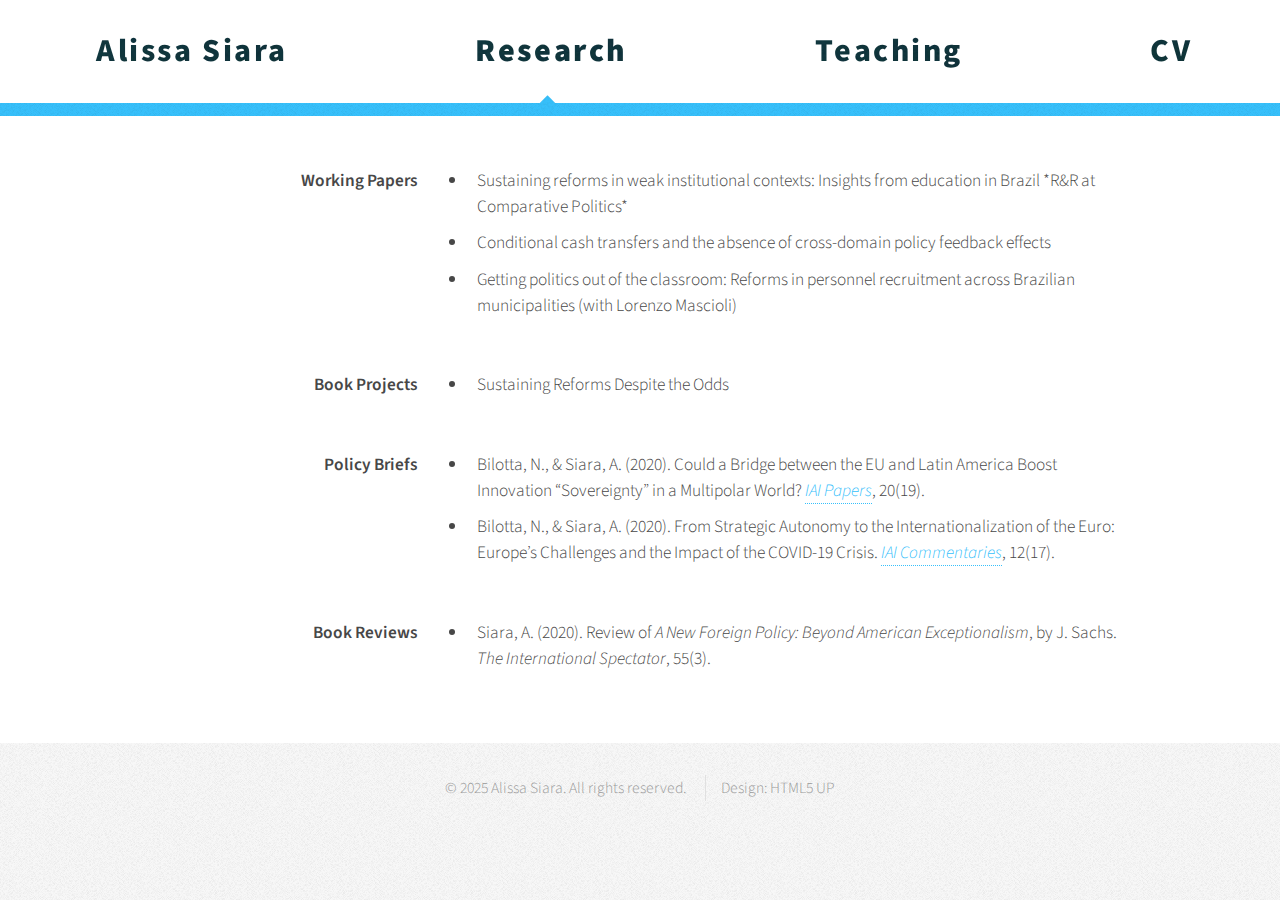
<file: Research.html>
<!DOCTYPE HTML>
<!--
    Arcana by HTML5 UP
    html5up.net | @ajlkn
    Free for personal and commercial use under the CCA 3.0 license
-->
<html>
<head>
    <title>Research</title>
    <meta charset="utf-8" />
    <meta name="viewport" content="width=device-width, initial-scale=1, user-scalable=no" />
    <link rel="stylesheet" href="assets/css/main.css" />

    <style>
        /* WHITE NAV BAR */
        .home-nav-style #nav {
            background-color: #ffffff !important;
            background-image: none !important;
        }

        /* Spread nav items evenly */
        .home-nav-style #nav > ul {
            display: flex;
            justify-content: space-between;
            align-items: center;
            margin: 0;
            padding: 0 3.2em;
        }

        .home-nav-style #nav > ul > li {
            margin-left: 0;
        }

        /* DESKTOP NAV TEXT WITH IMAGE FILL (same as Teaching) */
        .home-nav-style #nav > ul > li a {
            text-decoration: none;
            border: 0;
            display: block;
            padding: 1.2em 1em 1.2em 1em;
            font-size: 2rem;
            font-weight: 800;
            letter-spacing: 0.08em;
            background-image: url("images/banner.jpg");
            background-size: 800%;
            background-repeat: no-repeat;
            background-position: left top;
            -webkit-background-clip: text;
            color: transparent;
            transition: all 0.3s ease;
        }

        .home-nav-style #nav > ul > li:hover a {
            filter: brightness(1.3);
            color: transparent;
            -webkit-background-clip: text;
        }

        .home-nav-style #nav > ul > li.current a,
        .home-nav-style #nav > ul > li.active a {
            font-weight: 900;
            color: transparent;
            -webkit-background-clip: text;
        }

        /* Publications page content padding (desktop) – mirror Teaching */
        .publications-content {
            padding-left: 3em;
        }

        /* Two-column research layout */
        .research-section {
            margin-bottom: 2.5em;
        }

        .section-label {
            text-align: right;
            font-weight: 600;
        }

        .research-section ul {
            margin: 0;
            padding-left: 1.25em;
        }

        .research-section li {
            margin-bottom: 0.6em;
        }

        /* MOBILE OVERRIDES – mirror Teaching */
        @media screen and (max-width: 736px) {

            /* Hide horizontal nav on phones */
            #nav {
                display: none;
            }

            /* Fix text indent on phones */
            .publications-content {
                padding-left: 0.5em;
                padding-right: 0.5em;
            }

            /* Labels left-aligned on mobile */
            .section-label {
                text-align: left;
                margin-bottom: 0.4em;
            }
        }
    </style>
</head>

<body class="is-preload home-nav-style">
    <div id="page-wrapper">

        <!-- Hidden header for mobile title bar -->
        <div id="header" style="display:none;">
            <h1 id="logo">Alissa Siara</h1>
        </div>

        <!-- Navigation (desktop) -->
        <nav id="nav">
            <ul>
                <li><a href="index.html">Alissa Siara</a></li>
                <li class="current"><a href="Research.html">Research</a></li>
                <li><a href="Teaching.html">Teaching</a></li>
                <li><a href="CV.html">CV</a></li>
            </ul>
        </nav>

        <!-- Main -->
        <section class="wrapper style1">
            <div class="container">
                <div id="content" class="publications-content">

                    <!-- Content -->
                    <article>

                        <!-- WORKING PAPERS -->
                        <div class="row research-section">
                            <div class="col-3 col-12-mobile section-label">
                                Working Papers
                            </div>
                            <div class="col-9 col-12-mobile">
                                <ul>
                                    <li>
                                        Sustaining reforms in weak institutional contexts:
                                        Insights from education in Brazil *R&R at Comparative Politics*
                                    </li>
                                    <li>
                                        Conditional cash transfers and the absence of cross-domain policy feedback effects
                                    </li>
                                    <li>
                                        Getting politics out of the classroom:
                                        Reforms in personnel recruitment across Brazilian municipalities (with Lorenzo Mascioli)
                                    </li>
                                </ul>
                            </div>
                        </div>

                        <!-- BOOK PROJECTS -->
                        <div class="row research-section">
                            <div class="col-3 col-12-mobile section-label">
                                Book Projects
                            </div>
                            <div class="col-9 col-12-mobile">
                                <ul>
                                    <li>
                                        Sustaining Reforms Despite the Odds
                                    </li>
                                </ul>
                            </div>
                        </div>

                        <!-- POLICY BRIEFS -->
                        <div class="row research-section">
                            <div class="col-3 col-12-mobile section-label">
                                Policy Briefs
                            </div>
                            <div class="col-9 col-12-mobile">
                                <ul>
                                    <li>
                                        Bilotta, N., &amp; Siara, A. (2020).
                                        Could a Bridge between the EU and Latin America Boost Innovation “Sovereignty” in a Multipolar World?
<em><a href="https://iai.it/it/pubblicazioni/c03/could-bridge-between-eu-and-latin-america-boost-innovation-sovereignty-multipolar" target="_blank">IAI Papers</a></em>, 20(19).

                                    </li>
                                    <li>
                                        Bilotta, N., &amp; Siara, A. (2020).
                                        From Strategic Autonomy to the Internationalization of the Euro: Europe’s Challenges and the Impact of the COVID-19 Crisis.
<em><a href="https://www.iai.it/en/pubblicazioni/c05/strategic-autonomy-internationalization-euro" target="_blank">IAI Commentaries</a></em>, 12(17).

                                    </li>
                                </ul>
                            </div>
                        </div>

                        <!-- BOOK REVIEWS -->
                        <div class="row research-section">
                            <div class="col-3 col-12-mobile section-label">
                                Book Reviews
                            </div>
                            <div class="col-9 col-12-mobile">
                                <ul>
                                    <li>
                                        Siara, A. (2020).
                                        Review of <em>A New Foreign Policy: Beyond American Exceptionalism</em>, by J. Sachs.
                                        <em>The International Spectator</em>, 55(3).
                                    </li>
                                </ul>
                            </div>
                        </div>

                    </article>

                </div>
            </div>
        </section>

        <!-- Footer -->
        <div id="footer" style="padding-top: 0.5em; padding-bottom: 0.5em;">
            <div class="container">
                <div class="copyright">
                    <ul class="menu">
                        <li>&copy; 2025 Alissa Siara. All rights reserved.</li>
                        <li>Design: HTML5 UP</li>
                    </ul>
                </div>
            </div>
        </div>

    </div>

    <!-- Scripts -->
    <script src="assets/js/jquery.min.js"></script>
    <script src="assets/js/jquery.dropotron.min.js"></script>
    <script src="assets/js/browser.min.js"></script>
    <script src="assets/js/breakpoints.min.js"></script>
    <script src="assets/js/util.js"></script>
    <script src="assets/js/main.js"></script>

</body>
</html>
</file>
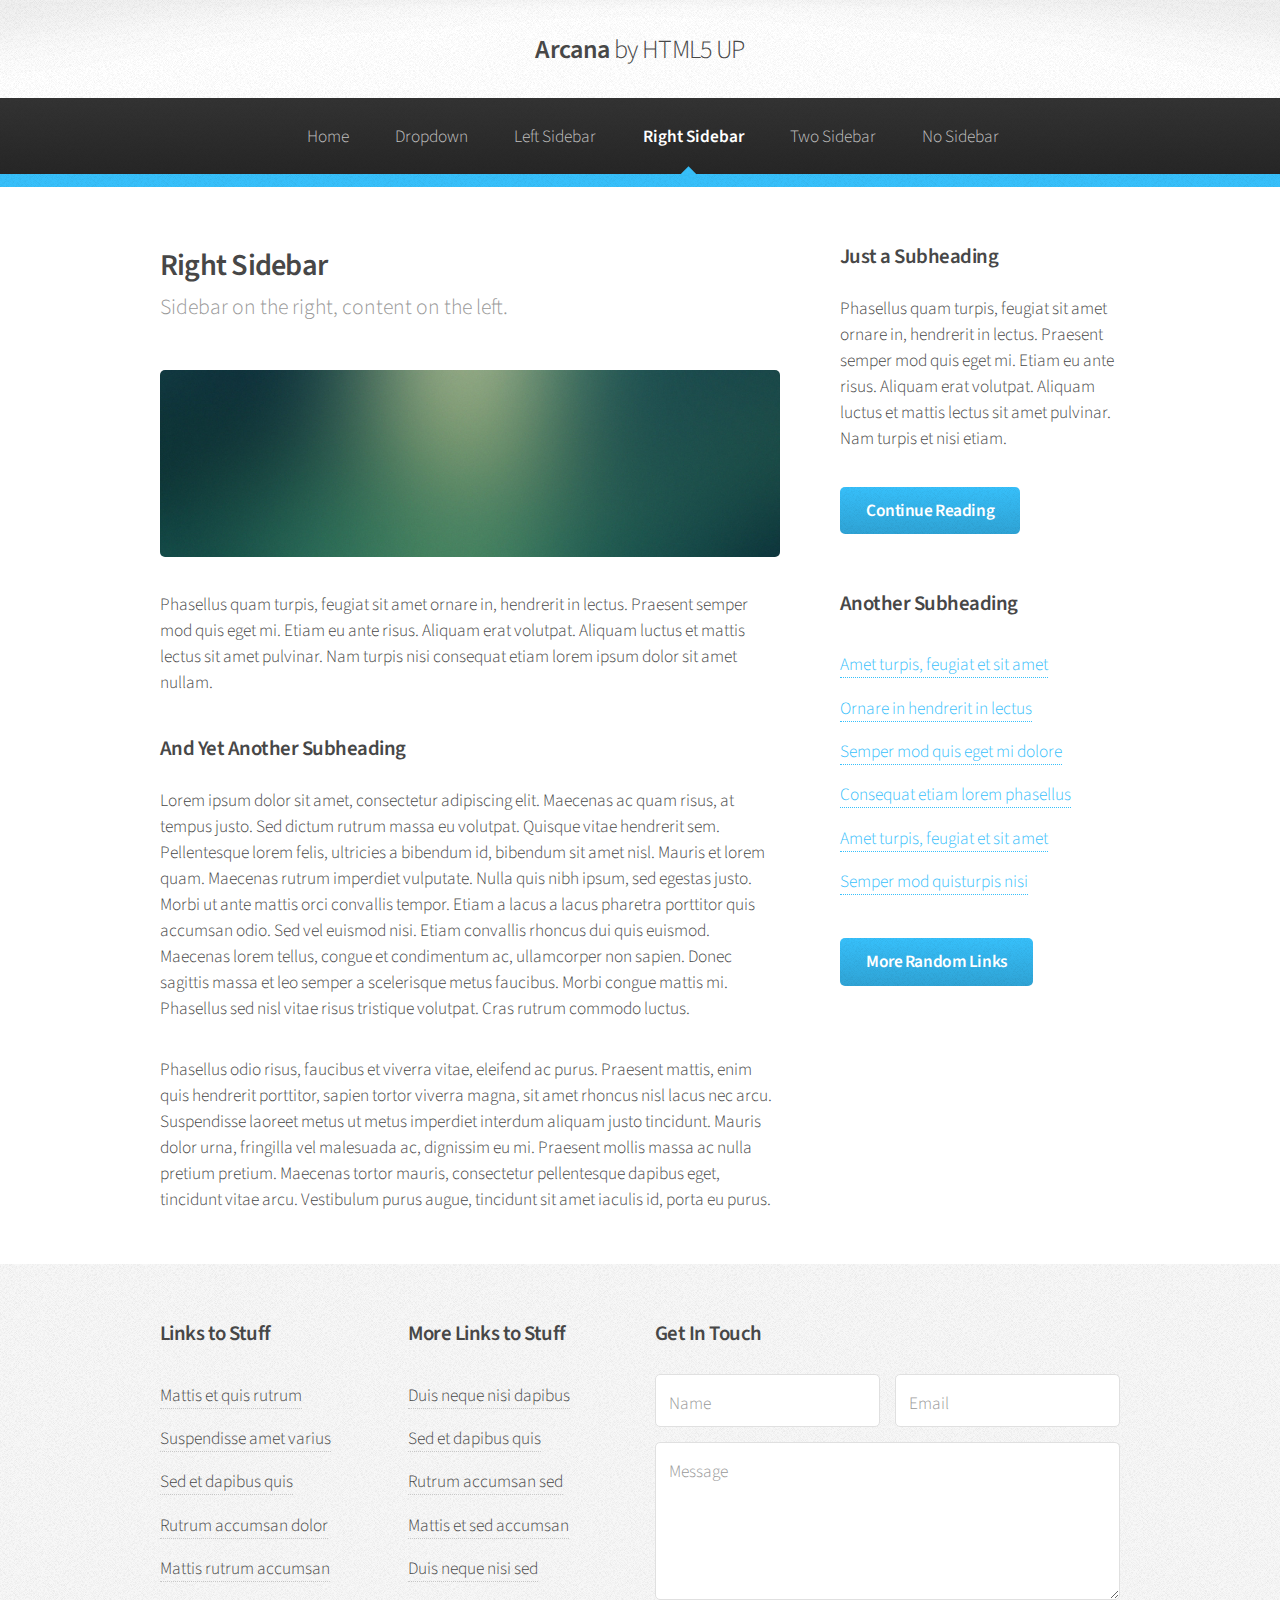
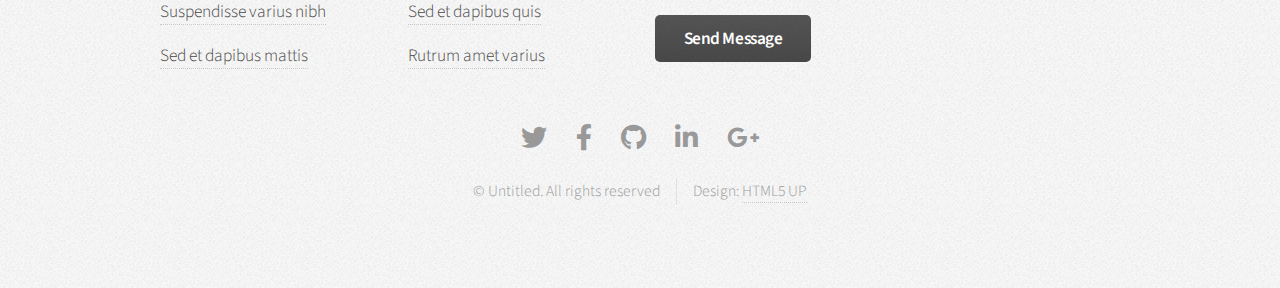
<file: right-sidebar.html>
<!DOCTYPE HTML>
<!--
	Arcana by HTML5 UP
	html5up.net | @ajlkn
	Free for personal and commercial use under the CCA 3.0 license (html5up.net/license)
-->
<html>
	<head>
		<title>Right Sidebar - Arcana by HTML5 UP</title>
		<meta charset="utf-8" />
		<meta name="viewport" content="width=device-width, initial-scale=1, user-scalable=no" />
		<link rel="stylesheet" href="assets/css/main.css" />
	</head>
	<body class="is-preload">
		<div id="page-wrapper">

			<!-- Header -->
				<div id="header">

					<!-- Logo -->
						<h1><a href="index.html" id="logo">Arcana <em>by HTML5 UP</em></a></h1>

					<!-- Nav -->
						<nav id="nav">
							<ul>
								<li><a href="index.html">Home</a></li>
								<li>
									<a href="#">Dropdown</a>
									<ul>
										<li><a href="#">Lorem dolor</a></li>
										<li><a href="#">Magna phasellus</a></li>
										<li><a href="#">Etiam sed tempus</a></li>
										<li>
											<a href="#">Submenu</a>
											<ul>
												<li><a href="#">Lorem dolor</a></li>
												<li><a href="#">Phasellus magna</a></li>
												<li><a href="#">Magna phasellus</a></li>
												<li><a href="#">Etiam nisl</a></li>
												<li><a href="#">Veroeros feugiat</a></li>
											</ul>
										</li>
										<li><a href="#">Veroeros feugiat</a></li>
									</ul>
								</li>
								<li><a href="left-sidebar.html">Left Sidebar</a></li>
								<li class="current"><a href="right-sidebar.html">Right Sidebar</a></li>
								<li><a href="two-sidebar.html">Two Sidebar</a></li>
								<li><a href="no-sidebar.html">No Sidebar</a></li>
							</ul>
						</nav>

				</div>

			<!-- Main -->
				<section class="wrapper style1">
					<div class="container">
						<div class="row gtr-200">
							<div class="col-8 col-12-narrower">
								<div id="content">

									<!-- Content -->

										<article>
											<header>
												<h2>Right Sidebar</h2>
												<p>Sidebar on the right, content on the left.</p>
											</header>

											<span class="image featured"><img src="images/banner.jpg" alt="" /></span>

											<p>Phasellus quam turpis, feugiat sit amet ornare in, hendrerit in lectus.
											Praesent semper mod quis eget mi. Etiam eu ante risus. Aliquam erat volutpat.
											Aliquam luctus et mattis lectus sit amet pulvinar. Nam turpis nisi
											consequat etiam lorem ipsum dolor sit amet nullam.</p>

											<h3>And Yet Another Subheading</h3>
											<p>Lorem ipsum dolor sit amet, consectetur adipiscing elit. Maecenas ac quam risus, at tempus
											justo. Sed dictum rutrum massa eu volutpat. Quisque vitae hendrerit sem. Pellentesque lorem felis,
											ultricies a bibendum id, bibendum sit amet nisl. Mauris et lorem quam. Maecenas rutrum imperdiet
											vulputate. Nulla quis nibh ipsum, sed egestas justo. Morbi ut ante mattis orci convallis tempor.
											Etiam a lacus a lacus pharetra porttitor quis accumsan odio. Sed vel euismod nisi. Etiam convallis
											rhoncus dui quis euismod. Maecenas lorem tellus, congue et condimentum ac, ullamcorper non sapien.
											Donec sagittis massa et leo semper a scelerisque metus faucibus. Morbi congue mattis mi.
											Phasellus sed nisl vitae risus tristique volutpat. Cras rutrum commodo luctus.</p>

											<p>Phasellus odio risus, faucibus et viverra vitae, eleifend ac purus. Praesent mattis, enim
											quis hendrerit porttitor, sapien tortor viverra magna, sit amet rhoncus nisl lacus nec arcu.
											Suspendisse laoreet metus ut metus imperdiet interdum aliquam justo tincidunt. Mauris dolor urna,
											fringilla vel malesuada ac, dignissim eu mi. Praesent mollis massa ac nulla pretium pretium.
											Maecenas tortor mauris, consectetur pellentesque dapibus eget, tincidunt vitae arcu.
											Vestibulum purus augue, tincidunt sit amet iaculis id, porta eu purus.</p>
										</article>

								</div>
							</div>
							<div class="col-4 col-12-narrower">
								<div id="sidebar">

									<!-- Sidebar -->

										<section>
											<h3>Just a Subheading</h3>
											<p>Phasellus quam turpis, feugiat sit amet ornare in, hendrerit in lectus.
											Praesent semper mod quis eget mi. Etiam eu ante risus. Aliquam erat volutpat.
											Aliquam luctus et mattis lectus sit amet pulvinar. Nam turpis et nisi etiam.</p>
											<footer>
												<a href="#" class="button">Continue Reading</a>
											</footer>
										</section>

										<section>
											<h3>Another Subheading</h3>
											<ul class="links">
												<li><a href="#">Amet turpis, feugiat et sit amet</a></li>
												<li><a href="#">Ornare in hendrerit in lectus</a></li>
												<li><a href="#">Semper mod quis eget mi dolore</a></li>
												<li><a href="#">Consequat etiam lorem phasellus</a></li>
												<li><a href="#">Amet turpis, feugiat et sit amet</a></li>
												<li><a href="#">Semper mod quisturpis nisi</a></li>
											</ul>
											<footer>
												<a href="#" class="button">More Random Links</a>
											</footer>
										</section>

								</div>
							</div>
						</div>
					</div>
				</section>

			<!-- Footer -->
				<div id="footer">
					<div class="container">
						<div class="row">
							<section class="col-3 col-6-narrower col-12-mobilep">
								<h3>Links to Stuff</h3>
								<ul class="links">
									<li><a href="#">Mattis et quis rutrum</a></li>
									<li><a href="#">Suspendisse amet varius</a></li>
									<li><a href="#">Sed et dapibus quis</a></li>
									<li><a href="#">Rutrum accumsan dolor</a></li>
									<li><a href="#">Mattis rutrum accumsan</a></li>
									<li><a href="#">Suspendisse varius nibh</a></li>
									<li><a href="#">Sed et dapibus mattis</a></li>
								</ul>
							</section>
							<section class="col-3 col-6-narrower col-12-mobilep">
								<h3>More Links to Stuff</h3>
								<ul class="links">
									<li><a href="#">Duis neque nisi dapibus</a></li>
									<li><a href="#">Sed et dapibus quis</a></li>
									<li><a href="#">Rutrum accumsan sed</a></li>
									<li><a href="#">Mattis et sed accumsan</a></li>
									<li><a href="#">Duis neque nisi sed</a></li>
									<li><a href="#">Sed et dapibus quis</a></li>
									<li><a href="#">Rutrum amet varius</a></li>
								</ul>
							</section>
							<section class="col-6 col-12-narrower">
								<h3>Get In Touch</h3>
								<form>
									<div class="row gtr-50">
										<div class="col-6 col-12-mobilep">
											<input type="text" name="name" id="name" placeholder="Name" />
										</div>
										<div class="col-6 col-12-mobilep">
											<input type="email" name="email" id="email" placeholder="Email" />
										</div>
										<div class="col-12">
											<textarea name="message" id="message" placeholder="Message" rows="5"></textarea>
										</div>
										<div class="col-12">
											<ul class="actions">
												<li><input type="submit" class="button alt" value="Send Message" /></li>
											</ul>
										</div>
									</div>
								</form>
							</section>
						</div>
					</div>

					<!-- Icons -->
						<ul class="icons">
							<li><a href="#" class="icon brands fa-twitter"><span class="label">Twitter</span></a></li>
							<li><a href="#" class="icon brands fa-facebook-f"><span class="label">Facebook</span></a></li>
							<li><a href="#" class="icon brands fa-github"><span class="label">GitHub</span></a></li>
							<li><a href="#" class="icon brands fa-linkedin-in"><span class="label">LinkedIn</span></a></li>
							<li><a href="#" class="icon brands fa-google-plus-g"><span class="label">Google+</span></a></li>
						</ul>

					<!-- Copyright -->
						<div class="copyright">
							<ul class="menu">
								<li>&copy; Untitled. All rights reserved</li><li>Design: <a href="http://html5up.net">HTML5 UP</a></li>
							</ul>
						</div>

				</div>

		</div>

		<!-- Scripts -->
			<script src="assets/js/jquery.min.js"></script>
			<script src="assets/js/jquery.dropotron.min.js"></script>
			<script src="assets/js/browser.min.js"></script>
			<script src="assets/js/breakpoints.min.js"></script>
			<script src="assets/js/util.js"></script>
			<script src="assets/js/main.js"></script>

	</body>
</html>
</file>
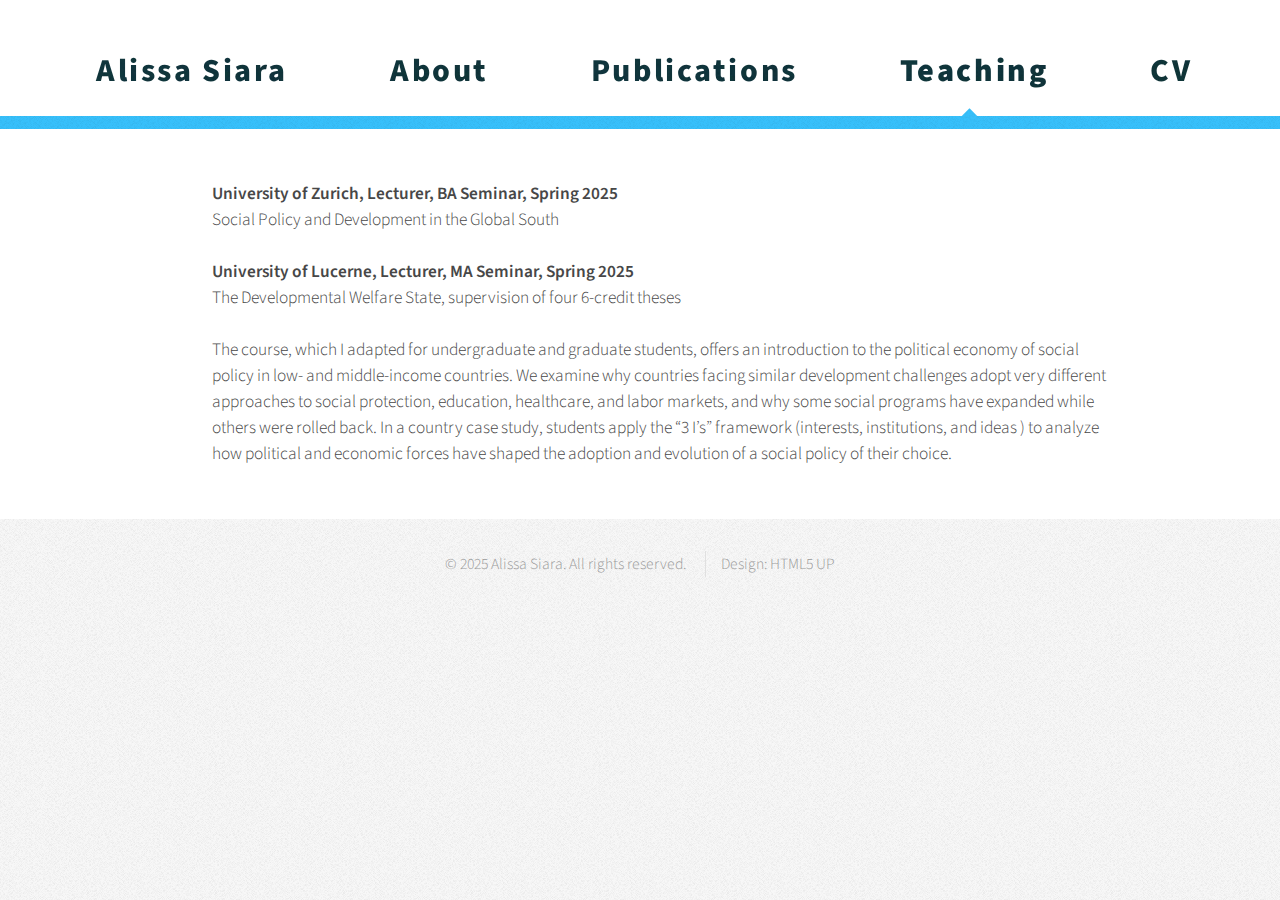
<file: Teaching.html>
<!DOCTYPE HTML>
<!--
    Arcana by HTML5 UP
    html5up.net | @ajlkn
    Free for personal and commercial use under the CCA 3.0 license (html5up.net/license)
-->
<html>
    <head>
        <title>Teaching</title>
        <meta charset="utf-8" />
        <meta name="viewport" content="width=device-width, initial-scale=1, user-scalable=no" />
        <link rel="stylesheet" href="assets/css/main.css" />

        <!-- NAV STYLES (same as index/about/publications) -->
        <style>
            /* WHITE NAV BAR */
            .home-nav-style #nav {
                background-color: white !important;
                background-image: none !important;
            }

            /* Spread nav items evenly across full width */
            .home-nav-style #nav > ul {
                display: flex;
                justify-content: space-between; /* first left, last right, even spacing */
                align-items: center;
                margin: 0;
                padding: 0 3.2em; /* equal left and right inset */
            }

            /* Remove Arcana’s default extra li margin */
            .home-nav-style #nav > ul > li {
                margin-left: 0;
            }

            /* DESKTOP: BIGGER NAV TEXT WITH IMAGE FILL */
            .home-nav-style #nav > ul > li a {
                text-decoration: none;
                border: 0;
                display: block;

                /* space around text */
                padding: 1.8em 1em 1em 1em;

                /* big + bold */
                font-size: 2rem;
                font-weight: 800;

                /* letter spacing */
                letter-spacing: 0.08em;

                /* painting inside letters */
                background-image: url("images/banner.jpg");
                background-size: 800%;
                background-repeat: no-repeat;
                background-position: left top;
                -webkit-background-clip: text;
                color: transparent;

                transition: all 0.3s ease;
            }

            /* Hover = brighter picture fill */
            .home-nav-style #nav > ul > li:hover a {
                filter: brightness(1.3);
                color: transparent;
                -webkit-background-clip: text;
            }

            /* Current page = extra bold */
            .home-nav-style #nav > ul > li.current a,
            .home-nav-style #nav > ul > li.active a {
                font-weight: 900;
                color: transparent;
                -webkit-background-clip: text;
            }

            /* 📱 MOBILE OVERRIDES: ONLY phones (<= 736px wide) */
            @media screen and (max-width: 736px) {

                .home-nav-style #nav > ul {
                    padding: 0 1em; /* smaller side padding on mobile */
                }

                .home-nav-style #nav > ul > li a {
                    font-size: 1.2rem !important;
                    font-weight: 700 !important;
                    letter-spacing: 0.02em !important;
                    padding: 0.8em 0.6em 0.8em 0.6em !important;

                    background-image: none !important;
                    -webkit-background-clip: border-box !important;
                    color: #0f3d4d !important;
                    filter: none !important;
                }
            }
        </style>
    </head>
    <body class="is-preload home-nav-style">
        <div id="page-wrapper">

            <!-- Navigation (same as other pages) -->
            <nav id="nav">
                <ul>
                    <li><a href="index.html">Alissa Siara</a></li>
                    <li><a href="About.html">About</a></li>
                    <li><a href="Publications.html">Publications</a></li>
                    <li class="current"><a href="Teaching.html">Teaching</a></li>
                    <li><a href="CV.html">CV</a></li>
                </ul>
            </nav>

            <!-- Main -->
            <section class="wrapper style1">
                <div class="container">
                    <div id="content" style="padding-left: 3em;">

                        <!-- Content -->
                        <article>
                            <p>
                                <strong>University of Zurich, Lecturer, BA Seminar, Spring 2025</strong>
								<br>
								Social Policy and Development in the Global South
								<br><br>
								<strong>University of Lucerne, Lecturer, MA Seminar, Spring 2025</strong>
								<br>
								The Developmental Welfare State, supervision of four 6-credit theses
								<br><br>
								The course, which I adapted for undergraduate and graduate students, offers an introduction to the political economy of social policy in low- and middle-income countries. We examine why countries facing similar development challenges adopt very different approaches to social protection, education, healthcare, and labor markets, and why some social programs have expanded while others were rolled back.
								In a country case study, students apply the “3 I’s” framework (interests, institutions, and ideas ) to analyze how political and economic forces have shaped the adoption and evolution of a social policy of their choice. 
                            </p>
                        </article>

                    </div>
                </div>
            </section>

            <!-- Footer -->
		<div id="footer" style="padding-top: 0.5em; padding-bottom: 0.5em;">
			<div class="container">
				<div class="copyright">
					<ul class="menu">
						<li>&copy; 2025 Alissa Siara. All rights reserved.</li>
						<li>Design: HTML5 UP</li>
					</ul>
				</div>
			</div>
		</div>

        <!-- Scripts -->
        <script src="assets/js/jquery.min.js"></script>
        <script src="assets/js/jquery.dropotron.min.js"></script>
        <script src="assets/js/browser.min.js"></script>
        <script src="assets/js/breakpoints.min.js"></script>
        <script src="assets/js/util.js"></script>
        <script src="assets/js/main.js"></script>

    </body>
</html>
</file>
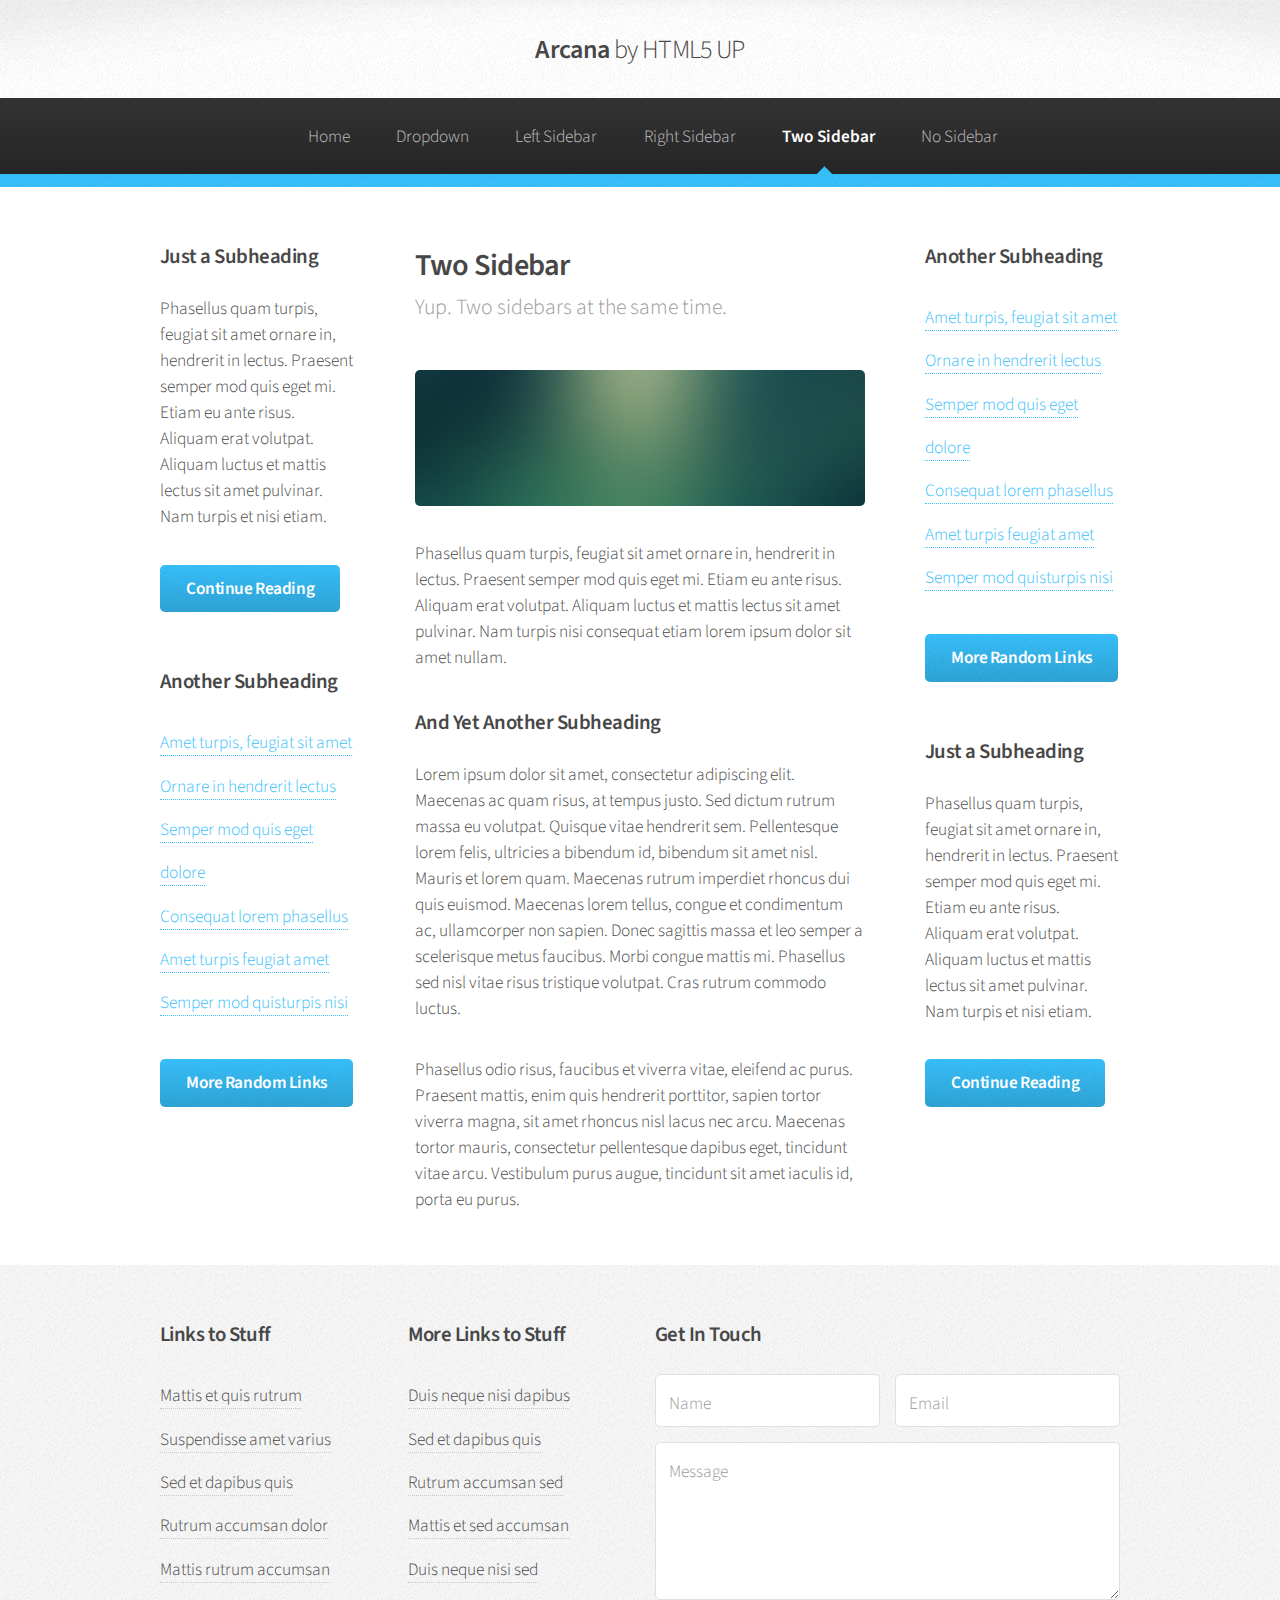
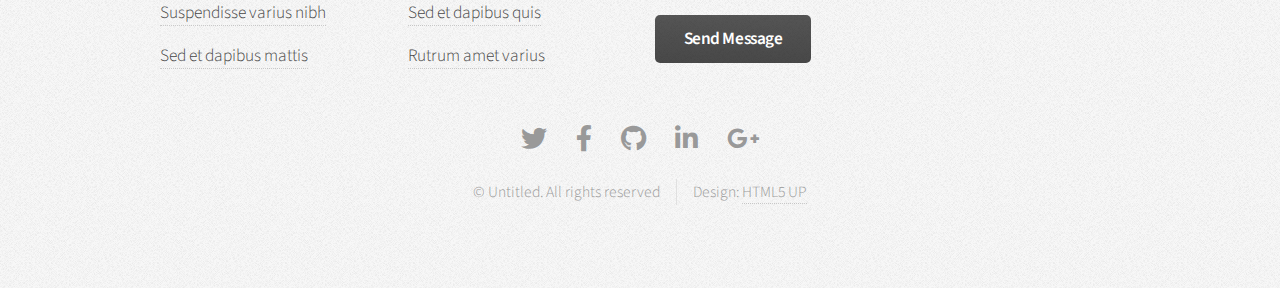
<file: two-sidebar.html>
<!DOCTYPE HTML>
<!--
	Arcana by HTML5 UP
	html5up.net | @ajlkn
	Free for personal and commercial use under the CCA 3.0 license (html5up.net/license)
-->
<html>
	<head>
		<title>Two Sidebar - Arcana by HTML5 UP</title>
		<meta charset="utf-8" />
		<meta name="viewport" content="width=device-width, initial-scale=1, user-scalable=no" />
		<link rel="stylesheet" href="assets/css/main.css" />
	</head>
	<body class="is-preload">
		<div id="page-wrapper">

			<!-- Header -->
				<div id="header">

					<!-- Logo -->
						<h1><a href="index.html" id="logo">Arcana <em>by HTML5 UP</em></a></h1>

					<!-- Nav -->
						<nav id="nav">
							<ul>
								<li><a href="index.html">Home</a></li>
								<li>
									<a href="#">Dropdown</a>
									<ul>
										<li><a href="#">Lorem dolor</a></li>
										<li><a href="#">Magna phasellus</a></li>
										<li><a href="#">Etiam sed tempus</a></li>
										<li>
											<a href="#">Submenu</a>
											<ul>
												<li><a href="#">Lorem dolor</a></li>
												<li><a href="#">Phasellus magna</a></li>
												<li><a href="#">Magna phasellus</a></li>
												<li><a href="#">Etiam nisl</a></li>
												<li><a href="#">Veroeros feugiat</a></li>
											</ul>
										</li>
										<li><a href="#">Veroeros feugiat</a></li>
									</ul>
								</li>
								<li><a href="left-sidebar.html">Left Sidebar</a></li>
								<li><a href="right-sidebar.html">Right Sidebar</a></li>
								<li class="current"><a href="two-sidebar.html">Two Sidebar</a></li>
								<li><a href="no-sidebar.html">No Sidebar</a></li>
							</ul>
						</nav>

				</div>

			<!-- Main -->
				<section class="wrapper style1">
					<div class="container">
						<div class="row gtr-200">
							<div class="col-3 col-12-narrower">
								<div id="sidebar1">

									<!-- Sidebar 1 -->

										<section>
											<h3>Just a Subheading</h3>
											<p>Phasellus quam turpis, feugiat sit amet ornare in, hendrerit in lectus.
											Praesent semper mod quis eget mi. Etiam eu ante risus. Aliquam erat volutpat.
											Aliquam luctus et mattis lectus sit amet pulvinar. Nam turpis et nisi etiam.</p>
											<footer>
												<a href="#" class="button">Continue Reading</a>
											</footer>
										</section>

										<section>
											<h3>Another Subheading</h3>
											<ul class="links">
												<li><a href="#">Amet turpis, feugiat sit amet</a></li>
												<li><a href="#">Ornare in hendrerit lectus</a></li>
												<li><a href="#">Semper mod quis eget dolore</a></li>
												<li><a href="#">Consequat lorem phasellus</a></li>
												<li><a href="#">Amet turpis feugiat amet</a></li>
												<li><a href="#">Semper mod quisturpis nisi</a></li>
											</ul>
											<footer>
												<a href="#" class="button">More Random Links</a>
											</footer>
										</section>

								</div>
							</div>
							<div class="col-6 col-12-narrower imp-narrower">
								<div id="content">

									<!-- Content -->

										<article>
											<header>
												<h2>Two Sidebar</h2>
												<p>Yup. Two sidebars at the same time.</p>
											</header>

											<span class="image featured"><img src="images/banner.jpg" alt="" /></span>

											<p>Phasellus quam turpis, feugiat sit amet ornare in, hendrerit in lectus.
											Praesent semper mod quis eget mi. Etiam eu ante risus. Aliquam erat volutpat.
											Aliquam luctus et mattis lectus sit amet pulvinar. Nam turpis nisi
											consequat etiam lorem ipsum dolor sit amet nullam.</p>

											<h3>And Yet Another Subheading</h3>
											<p>Lorem ipsum dolor sit amet, consectetur adipiscing elit. Maecenas ac quam risus, at tempus
											justo. Sed dictum rutrum massa eu volutpat. Quisque vitae hendrerit sem. Pellentesque lorem felis,
											ultricies a bibendum id, bibendum sit amet nisl. Mauris et lorem quam. Maecenas rutrum imperdiet
											rhoncus dui quis euismod. Maecenas lorem tellus, congue et condimentum ac, ullamcorper non sapien.
											Donec sagittis massa et leo semper a scelerisque metus faucibus. Morbi congue mattis mi.
											Phasellus sed nisl vitae risus tristique volutpat. Cras rutrum commodo luctus.</p>

											<p>Phasellus odio risus, faucibus et viverra vitae, eleifend ac purus. Praesent mattis, enim
											quis hendrerit porttitor, sapien tortor viverra magna, sit amet rhoncus nisl lacus nec arcu.
											Maecenas tortor mauris, consectetur pellentesque dapibus eget, tincidunt vitae arcu.
											Vestibulum purus augue, tincidunt sit amet iaculis id, porta eu purus.</p>
										</article>

								</div>
							</div>
							<div class="col-3 col-12-narrower">
								<div id="sidebar2">

									<!-- Sidebar 2 -->

										<section>
											<h3>Another Subheading</h3>
											<ul class="links">
												<li><a href="#">Amet turpis, feugiat sit amet</a></li>
												<li><a href="#">Ornare in hendrerit lectus</a></li>
												<li><a href="#">Semper mod quis eget dolore</a></li>
												<li><a href="#">Consequat lorem phasellus</a></li>
												<li><a href="#">Amet turpis feugiat amet</a></li>
												<li><a href="#">Semper mod quisturpis nisi</a></li>
											</ul>
											<footer>
												<a href="#" class="button">More Random Links</a>
											</footer>
										</section>

										<section>
											<h3>Just a Subheading</h3>
											<p>Phasellus quam turpis, feugiat sit amet ornare in, hendrerit in lectus.
											Praesent semper mod quis eget mi. Etiam eu ante risus. Aliquam erat volutpat.
											Aliquam luctus et mattis lectus sit amet pulvinar. Nam turpis et nisi etiam.</p>
											<footer>
												<a href="#" class="button">Continue Reading</a>
											</footer>
										</section>

								</div>
							</div>
						</div>
					</div>
				</section>

			<!-- Footer -->
				<div id="footer">
					<div class="container">
						<div class="row">
							<section class="col-3 col-6-narrower col-12-mobilep">
								<h3>Links to Stuff</h3>
								<ul class="links">
									<li><a href="#">Mattis et quis rutrum</a></li>
									<li><a href="#">Suspendisse amet varius</a></li>
									<li><a href="#">Sed et dapibus quis</a></li>
									<li><a href="#">Rutrum accumsan dolor</a></li>
									<li><a href="#">Mattis rutrum accumsan</a></li>
									<li><a href="#">Suspendisse varius nibh</a></li>
									<li><a href="#">Sed et dapibus mattis</a></li>
								</ul>
							</section>
							<section class="col-3 col-6-narrower col-12-mobilep">
								<h3>More Links to Stuff</h3>
								<ul class="links">
									<li><a href="#">Duis neque nisi dapibus</a></li>
									<li><a href="#">Sed et dapibus quis</a></li>
									<li><a href="#">Rutrum accumsan sed</a></li>
									<li><a href="#">Mattis et sed accumsan</a></li>
									<li><a href="#">Duis neque nisi sed</a></li>
									<li><a href="#">Sed et dapibus quis</a></li>
									<li><a href="#">Rutrum amet varius</a></li>
								</ul>
							</section>
							<section class="col-6 col-12-narrower">
								<h3>Get In Touch</h3>
								<form>
									<div class="row gtr-50">
										<div class="col-6 col-12-mobilep">
											<input type="text" name="name" id="name" placeholder="Name" />
										</div>
										<div class="col-6 col-12-mobilep">
											<input type="email" name="email" id="email" placeholder="Email" />
										</div>
										<div class="col-12">
											<textarea name="message" id="message" placeholder="Message" rows="5"></textarea>
										</div>
										<div class="col-12">
											<ul class="actions">
												<li><input type="submit" class="button alt" value="Send Message" /></li>
											</ul>
										</div>
									</div>
								</form>
							</section>
						</div>
					</div>

					<!-- Icons -->
						<ul class="icons">
							<li><a href="#" class="icon brands fa-twitter"><span class="label">Twitter</span></a></li>
							<li><a href="#" class="icon brands fa-facebook-f"><span class="label">Facebook</span></a></li>
							<li><a href="#" class="icon brands fa-github"><span class="label">GitHub</span></a></li>
							<li><a href="#" class="icon brands fa-linkedin-in"><span class="label">LinkedIn</span></a></li>
							<li><a href="#" class="icon brands fa-google-plus-g"><span class="label">Google+</span></a></li>
						</ul>

					<!-- Copyright -->
						<div class="copyright">
							<ul class="menu">
								<li>&copy; Untitled. All rights reserved</li><li>Design: <a href="http://html5up.net">HTML5 UP</a></li>
							</ul>
						</div>

				</div>

		</div>

		<!-- Scripts -->
			<script src="assets/js/jquery.min.js"></script>
			<script src="assets/js/jquery.dropotron.min.js"></script>
			<script src="assets/js/browser.min.js"></script>
			<script src="assets/js/breakpoints.min.js"></script>
			<script src="assets/js/util.js"></script>
			<script src="assets/js/main.js"></script>

	</body>
</html>
</file>
<file: assets/css/main.css>
@import url("fontawesome-all.min.css");
@import url("https://fonts.googleapis.com/css?family=Source+Sans+Pro:300,300italic,600,600italic");

/*
	Arcana by HTML5 UP
	html5up.net | @ajlkn
	Free for personal and commercial use under the CCA 3.0 license (html5up.net/license)
*/

html, body, div, span, applet, object,
iframe, h1, h2, h3, h4, h5, h6, p, blockquote,
pre, a, abbr, acronym, address, big, cite,
code, del, dfn, em, img, ins, kbd, q, s, samp,
small, strike, strong, sub, sup, tt, var, b,
u, i, center, dl, dt, dd, ol, ul, li, fieldset,
form, label, legend, table, caption, tbody,
tfoot, thead, tr, th, td, article, aside,
canvas, details, embed, figure, figcaption,
footer, header, hgroup, menu, nav, output, ruby,
section, summary, time, mark, audio, video {
	margin: 0;
	padding: 0;
	border: 0;
	font-size: 100%;
	font: inherit;
	vertical-align: baseline;}

article, aside, details, figcaption, figure,
footer, header, hgroup, menu, nav, section {
	display: block;}

body {
	line-height: 1;
}

ol, ul {
	list-style: none;
}

blockquote, q {
	quotes: none;
}

	blockquote:before, blockquote:after, q:before, q:after {
		content: '';
		content: none;
	}

table {
	border-collapse: collapse;
	border-spacing: 0;
}

body {
	-webkit-text-size-adjust: none;
}

mark {
	background-color: transparent;
	color: inherit;
}

input::-moz-focus-inner {
	border: 0;
	padding: 0;
}

input, select, textarea {
	-moz-appearance: none;
	-webkit-appearance: none;
	-ms-appearance: none;
	appearance: none;
}

/* Basic */

	html {
		box-sizing: border-box;
	}

	*, *:before, *:after {
		box-sizing: inherit;
	}

	body {
		background: #f7f7f7 url("images/bg01.png");
	}

		body.is-preload *, body.is-preload *:before, body.is-preload *:after {
			-moz-animation: none !important;
			-webkit-animation: none !important;
			-ms-animation: none !important;
			animation: none !important;
			-moz-transition: none !important;
			-webkit-transition: none !important;
			-ms-transition: none !important;
			transition: none !important;
		}

	body, input, select, textarea {
		color: #474747;
		font-family: 'Source Sans Pro', sans-serif;
		font-size: 16pt;
		font-weight: 300;
		line-height: 1.65em;
	}

	a {
		-moz-transition: color 0.2s ease-in-out, border-color 0.2s ease-in-out, opacity 0.2s ease-in-out;
		-webkit-transition: color 0.2s ease-in-out, border-color 0.2s ease-in-out, opacity 0.2s ease-in-out;
		-ms-transition: color 0.2s ease-in-out, border-color 0.2s ease-in-out, opacity 0.2s ease-in-out;
		transition: color 0.2s ease-in-out, border-color 0.2s ease-in-out, opacity 0.2s ease-in-out;
		color: #37c0fb;
		text-decoration: none;
		border-bottom: dotted 1px;
	}

		a:hover {
			color: #37c0fb;
			border-bottom-color: transparent;
		}

	strong, b {
		font-weight: 600;
	}

	em, i {
		font-style: italic;
	}

	p, ul, ol, dl, table, blockquote {
		margin: 0 0 2em 0;
	}

	h1, h2, h3, h4, h5, h6 {
		color: inherit;
		font-weight: 600;
		line-height: 1.75em;
		margin-bottom: 1em;
	}

		h1 a, h2 a, h3 a, h4 a, h5 a, h6 a {
			color: inherit;
			text-decoration: none;
		}

		h1 em, h2 em, h3 em, h4 em, h5 em, h6 em {
			font-style: normal;
			font-weight: 300;
		}

	h2 {
		font-size: 1.75em;
		letter-spacing: -0.025em;
	}

	h3 {
		font-size: 1.2em;
		letter-spacing: -0.025em;
	}

	sub {
		font-size: 0.8em;
		position: relative;
		top: 0.5em;
	}

	sup {
		font-size: 0.8em;
		position: relative;
		top: -0.5em;
	}

	hr {
		border-top: solid 1px #e0e0e0;
		border: 0;
		margin-bottom: 1.5em;
	}

	blockquote {
		border-left: solid 0.5em #e0e0e0;
		font-style: italic;
		padding: 1em 0 1em 2em;
	}

/* Container */

	.container {
		margin: 0 auto;
		max-width: 100%;
		width: 1400px;
	}

		@media screen and (max-width: 1680px) {

			.container {
				width: 1200px;
			}

		}

		@media screen and (max-width: 1280px) {

			.container {
				width: 960px;
			}

		}

		@media screen and (max-width: 980px) {

			.container {
				width: 95%;
			}

		}

		@media screen and (max-width: 840px) {

			.container {
				width: 95%;
			}

		}

		@media screen and (max-width: 736px) {

			.container {
				width: 90%;
			}

		}

		@media screen and (max-width: 480px) {

			.container {
				width: 100%;
			}

		}

/* Row */

	.row {
		display: flex;
		flex-wrap: wrap;
		box-sizing: border-box;
		align-items: stretch;
	}

		.row > * {
			box-sizing: border-box;
		}

		.row.gtr-uniform > * > :last-child {
			margin-bottom: 0;
		}

		.row.aln-left {
			justify-content: flex-start;
		}

		.row.aln-center {
			justify-content: center;
		}

		.row.aln-right {
			justify-content: flex-end;
		}

		.row.aln-top {
			align-items: flex-start;
		}

		.row.aln-middle {
			align-items: center;
		}

		.row.aln-bottom {
			align-items: flex-end;
		}

		.row > .imp {
			order: -1;
		}

		.row > .col-1 {
			width: 8.33333%;
		}

		.row > .off-1 {
			margin-left: 8.33333%;
		}

		.row > .col-2 {
			width: 16.66667%;
		}

		.row > .off-2 {
			margin-left: 16.66667%;
		}

		.row > .col-3 {
			width: 25%;
		}

		.row > .off-3 {
			margin-left: 25%;
		}

		.row > .col-4 {
			width: 33.33333%;
		}

		.row > .off-4 {
			margin-left: 33.33333%;
		}

		.row > .col-5 {
			width: 41.66667%;
		}

		.row > .off-5 {
			margin-left: 41.66667%;
		}

		.row > .col-6 {
			width: 50%;
		}

		.row > .off-6 {
			margin-left: 50%;
		}

		.row > .col-7 {
			width: 58.33333%;
		}

		.row > .off-7 {
			margin-left: 58.33333%;
		}

		.row > .col-8 {
			width: 66.66667%;
		}

		.row > .off-8 {
			margin-left: 66.66667%;
		}

		.row > .col-9 {
			width: 75%;
		}

		.row > .off-9 {
			margin-left: 75%;
		}

		.row > .col-10 {
			width: 83.33333%;
		}

		.row > .off-10 {
			margin-left: 83.33333%;
		}

		.row > .col-11 {
			width: 91.66667%;
		}

		.row > .off-11 {
			margin-left: 91.66667%;
		}

		.row > .col-12 {
			width: 100%;
		}

		.row > .off-12 {
			margin-left: 100%;
		}

		.row.gtr-0 {
			margin-top: 0px;
			margin-left: 0px;
		}

			.row.gtr-0 > * {
				padding: 0px 0 0 0px;
			}

			.row.gtr-0.gtr-uniform {
				margin-top: 0px;
			}

				.row.gtr-0.gtr-uniform > * {
					padding-top: 0px;
				}

		.row.gtr-25 {
			margin-top: -12.5px;
			margin-left: -12.5px;
		}

			.row.gtr-25 > * {
				padding: 12.5px 0 0 12.5px;
			}

			.row.gtr-25.gtr-uniform {
				margin-top: -12.5px;
			}

				.row.gtr-25.gtr-uniform > * {
					padding-top: 12.5px;
				}

		.row.gtr-50 {
			margin-top: -25px;
			margin-left: -25px;
		}

			.row.gtr-50 > * {
				padding: 25px 0 0 25px;
			}

			.row.gtr-50.gtr-uniform {
				margin-top: -25px;
			}

				.row.gtr-50.gtr-uniform > * {
					padding-top: 25px;
				}

		.row {
			margin-top: -50px;
			margin-left: -50px;
		}

			.row > * {
				padding: 50px 0 0 50px;
			}

			.row.gtr-uniform {
				margin-top: -50px;
			}

				.row.gtr-uniform > * {
					padding-top: 50px;
				}

		.row.gtr-150 {
			margin-top: -75px;
			margin-left: -75px;
		}

			.row.gtr-150 > * {
				padding: 75px 0 0 75px;
			}

			.row.gtr-150.gtr-uniform {
				margin-top: -75px;
			}

				.row.gtr-150.gtr-uniform > * {
					padding-top: 75px;
				}

		.row.gtr-200 {
			margin-top: -100px;
			margin-left: -100px;
		}

			.row.gtr-200 > * {
				padding: 100px 0 0 100px;
			}

			.row.gtr-200.gtr-uniform {
				margin-top: -100px;
			}

				.row.gtr-200.gtr-uniform > * {
					padding-top: 100px;
				}

		@media screen and (max-width: 1680px) {

			.row {
				display: flex;
				flex-wrap: wrap;
				box-sizing: border-box;
				align-items: stretch;
			}

				.row > * {
					box-sizing: border-box;
				}

				.row.gtr-uniform > * > :last-child {
					margin-bottom: 0;
				}

				.row.aln-left {
					justify-content: flex-start;
				}

				.row.aln-center {
					justify-content: center;
				}

				.row.aln-right {
					justify-content: flex-end;
				}

				.row.aln-top {
					align-items: flex-start;
				}

				.row.aln-middle {
					align-items: center;
				}

				.row.aln-bottom {
					align-items: flex-end;
				}

				.row > .imp-wide {
					order: -1;
				}

				.row > .col-1-wide {
					width: 8.33333%;
				}

				.row > .off-1-wide {
					margin-left: 8.33333%;
				}

				.row > .col-2-wide {
					width: 16.66667%;
				}

				.row > .off-2-wide {
					margin-left: 16.66667%;
				}

				.row > .col-3-wide {
					width: 25%;
				}

				.row > .off-3-wide {
					margin-left: 25%;
				}

				.row > .col-4-wide {
					width: 33.33333%;
				}

				.row > .off-4-wide {
					margin-left: 33.33333%;
				}

				.row > .col-5-wide {
					width: 41.66667%;
				}

				.row > .off-5-wide {
					margin-left: 41.66667%;
				}

				.row > .col-6-wide {
					width: 50%;
				}

				.row > .off-6-wide {
					margin-left: 50%;
				}

				.row > .col-7-wide {
					width: 58.33333%;
				}

				.row > .off-7-wide {
					margin-left: 58.33333%;
				}

				.row > .col-8-wide {
					width: 66.66667%;
				}

				.row > .off-8-wide {
					margin-left: 66.66667%;
				}

				.row > .col-9-wide {
					width: 75%;
				}

				.row > .off-9-wide {
					margin-left: 75%;
				}

				.row > .col-10-wide {
					width: 83.33333%;
				}

				.row > .off-10-wide {
					margin-left: 83.33333%;
				}

				.row > .col-11-wide {
					width: 91.66667%;
				}

				.row > .off-11-wide {
					margin-left: 91.66667%;
				}

				.row > .col-12-wide {
					width: 100%;
				}

				.row > .off-12-wide {
					margin-left: 100%;
				}

				.row.gtr-0 {
					margin-top: 0px;
					margin-left: 0px;
				}

					.row.gtr-0 > * {
						padding: 0px 0 0 0px;
					}

					.row.gtr-0.gtr-uniform {
						margin-top: 0px;
					}

						.row.gtr-0.gtr-uniform > * {
							padding-top: 0px;
						}

				.row.gtr-25 {
					margin-top: -10px;
					margin-left: -10px;
				}

					.row.gtr-25 > * {
						padding: 10px 0 0 10px;
					}

					.row.gtr-25.gtr-uniform {
						margin-top: -10px;
					}

						.row.gtr-25.gtr-uniform > * {
							padding-top: 10px;
						}

				.row.gtr-50 {
					margin-top: -20px;
					margin-left: -20px;
				}

					.row.gtr-50 > * {
						padding: 20px 0 0 20px;
					}

					.row.gtr-50.gtr-uniform {
						margin-top: -20px;
					}

						.row.gtr-50.gtr-uniform > * {
							padding-top: 20px;
						}

				.row {
					margin-top: -40px;
					margin-left: -40px;
				}

					.row > * {
						padding: 40px 0 0 40px;
					}

					.row.gtr-uniform {
						margin-top: -40px;
					}

						.row.gtr-uniform > * {
							padding-top: 40px;
						}

				.row.gtr-150 {
					margin-top: -60px;
					margin-left: -60px;
				}

					.row.gtr-150 > * {
						padding: 60px 0 0 60px;
					}

					.row.gtr-150.gtr-uniform {
						margin-top: -60px;
					}

						.row.gtr-150.gtr-uniform > * {
							padding-top: 60px;
						}

				.row.gtr-200 {
					margin-top: -80px;
					margin-left: -80px;
				}

					.row.gtr-200 > * {
						padding: 80px 0 0 80px;
					}

					.row.gtr-200.gtr-uniform {
						margin-top: -80px;
					}

						.row.gtr-200.gtr-uniform > * {
							padding-top: 80px;
						}

		}

		@media screen and (max-width: 1280px) {

			.row {
				display: flex;
				flex-wrap: wrap;
				box-sizing: border-box;
				align-items: stretch;
			}

				.row > * {
					box-sizing: border-box;
				}

				.row.gtr-uniform > * > :last-child {
					margin-bottom: 0;
				}

				.row.aln-left {
					justify-content: flex-start;
				}

				.row.aln-center {
					justify-content: center;
				}

				.row.aln-right {
					justify-content: flex-end;
				}

				.row.aln-top {
					align-items: flex-start;
				}

				.row.aln-middle {
					align-items: center;
				}

				.row.aln-bottom {
					align-items: flex-end;
				}

				.row > .imp-normal {
					order: -1;
				}

				.row > .col-1-normal {
					width: 8.33333%;
				}

				.row > .off-1-normal {
					margin-left: 8.33333%;
				}

				.row > .col-2-normal {
					width: 16.66667%;
				}

				.row > .off-2-normal {
					margin-left: 16.66667%;
				}

				.row > .col-3-normal {
					width: 25%;
				}

				.row > .off-3-normal {
					margin-left: 25%;
				}

				.row > .col-4-normal {
					width: 33.33333%;
				}

				.row > .off-4-normal {
					margin-left: 33.33333%;
				}

				.row > .col-5-normal {
					width: 41.66667%;
				}

				.row > .off-5-normal {
					margin-left: 41.66667%;
				}

				.row > .col-6-normal {
					width: 50%;
				}

				.row > .off-6-normal {
					margin-left: 50%;
				}

				.row > .col-7-normal {
					width: 58.33333%;
				}

				.row > .off-7-normal {
					margin-left: 58.33333%;
				}

				.row > .col-8-normal {
					width: 66.66667%;
				}

				.row > .off-8-normal {
					margin-left: 66.66667%;
				}

				.row > .col-9-normal {
					width: 75%;
				}

				.row > .off-9-normal {
					margin-left: 75%;
				}

				.row > .col-10-normal {
					width: 83.33333%;
				}

				.row > .off-10-normal {
					margin-left: 83.33333%;
				}

				.row > .col-11-normal {
					width: 91.66667%;
				}

				.row > .off-11-normal {
					margin-left: 91.66667%;
				}

				.row > .col-12-normal {
					width: 100%;
				}

				.row > .off-12-normal {
					margin-left: 100%;
				}

				.row.gtr-0 {
					margin-top: 0px;
					margin-left: 0px;
				}

					.row.gtr-0 > * {
						padding: 0px 0 0 0px;
					}

					.row.gtr-0.gtr-uniform {
						margin-top: 0px;
					}

						.row.gtr-0.gtr-uniform > * {
							padding-top: 0px;
						}

				.row.gtr-25 {
					margin-top: -7.5px;
					margin-left: -7.5px;
				}

					.row.gtr-25 > * {
						padding: 7.5px 0 0 7.5px;
					}

					.row.gtr-25.gtr-uniform {
						margin-top: -7.5px;
					}

						.row.gtr-25.gtr-uniform > * {
							padding-top: 7.5px;
						}

				.row.gtr-50 {
					margin-top: -15px;
					margin-left: -15px;
				}

					.row.gtr-50 > * {
						padding: 15px 0 0 15px;
					}

					.row.gtr-50.gtr-uniform {
						margin-top: -15px;
					}

						.row.gtr-50.gtr-uniform > * {
							padding-top: 15px;
						}

				.row {
					margin-top: -30px;
					margin-left: -30px;
				}

					.row > * {
						padding: 30px 0 0 30px;
					}

					.row.gtr-uniform {
						margin-top: -30px;
					}

						.row.gtr-uniform > * {
							padding-top: 30px;
						}

				.row.gtr-150 {
					margin-top: -45px;
					margin-left: -45px;
				}

					.row.gtr-150 > * {
						padding: 45px 0 0 45px;
					}

					.row.gtr-150.gtr-uniform {
						margin-top: -45px;
					}

						.row.gtr-150.gtr-uniform > * {
							padding-top: 45px;
						}

				.row.gtr-200 {
					margin-top: -60px;
					margin-left: -60px;
				}

					.row.gtr-200 > * {
						padding: 60px 0 0 60px;
					}

					.row.gtr-200.gtr-uniform {
						margin-top: -60px;
					}

						.row.gtr-200.gtr-uniform > * {
							padding-top: 60px;
						}

		}

		@media screen and (max-width: 980px) {

			.row {
				display: flex;
				flex-wrap: wrap;
				box-sizing: border-box;
				align-items: stretch;
			}

				.row > * {
					box-sizing: border-box;
				}

				.row.gtr-uniform > * > :last-child {
					margin-bottom: 0;
				}

				.row.aln-left {
					justify-content: flex-start;
				}

				.row.aln-center {
					justify-content: center;
				}

				.row.aln-right {
					justify-content: flex-end;
				}

				.row.aln-top {
					align-items: flex-start;
				}

				.row.aln-middle {
					align-items: center;
				}

				.row.aln-bottom {
					align-items: flex-end;
				}

				.row > .imp-narrow {
					order: -1;
				}

				.row > .col-1-narrow {
					width: 8.33333%;
				}

				.row > .off-1-narrow {
					margin-left: 8.33333%;
				}

				.row > .col-2-narrow {
					width: 16.66667%;
				}

				.row > .off-2-narrow {
					margin-left: 16.66667%;
				}

				.row > .col-3-narrow {
					width: 25%;
				}

				.row > .off-3-narrow {
					margin-left: 25%;
				}

				.row > .col-4-narrow {
					width: 33.33333%;
				}

				.row > .off-4-narrow {
					margin-left: 33.33333%;
				}

				.row > .col-5-narrow {
					width: 41.66667%;
				}

				.row > .off-5-narrow {
					margin-left: 41.66667%;
				}

				.row > .col-6-narrow {
					width: 50%;
				}

				.row > .off-6-narrow {
					margin-left: 50%;
				}

				.row > .col-7-narrow {
					width: 58.33333%;
				}

				.row > .off-7-narrow {
					margin-left: 58.33333%;
				}

				.row > .col-8-narrow {
					width: 66.66667%;
				}

				.row > .off-8-narrow {
					margin-left: 66.66667%;
				}

				.row > .col-9-narrow {
					width: 75%;
				}

				.row > .off-9-narrow {
					margin-left: 75%;
				}

				.row > .col-10-narrow {
					width: 83.33333%;
				}

				.row > .off-10-narrow {
					margin-left: 83.33333%;
				}

				.row > .col-11-narrow {
					width: 91.66667%;
				}

				.row > .off-11-narrow {
					margin-left: 91.66667%;
				}

				.row > .col-12-narrow {
					width: 100%;
				}

				.row > .off-12-narrow {
					margin-left: 100%;
				}

				.row.gtr-0 {
					margin-top: 0px;
					margin-left: 0px;
				}

					.row.gtr-0 > * {
						padding: 0px 0 0 0px;
					}

					.row.gtr-0.gtr-uniform {
						margin-top: 0px;
					}

						.row.gtr-0.gtr-uniform > * {
							padding-top: 0px;
						}

				.row.gtr-25 {
					margin-top: -7.5px;
					margin-left: -7.5px;
				}

					.row.gtr-25 > * {
						padding: 7.5px 0 0 7.5px;
					}

					.row.gtr-25.gtr-uniform {
						margin-top: -7.5px;
					}

						.row.gtr-25.gtr-uniform > * {
							padding-top: 7.5px;
						}

				.row.gtr-50 {
					margin-top: -15px;
					margin-left: -15px;
				}

					.row.gtr-50 > * {
						padding: 15px 0 0 15px;
					}

					.row.gtr-50.gtr-uniform {
						margin-top: -15px;
					}

						.row.gtr-50.gtr-uniform > * {
							padding-top: 15px;
						}

				.row {
					margin-top: -30px;
					margin-left: -30px;
				}

					.row > * {
						padding: 30px 0 0 30px;
					}

					.row.gtr-uniform {
						margin-top: -30px;
					}

						.row.gtr-uniform > * {
							padding-top: 30px;
						}

				.row.gtr-150 {
					margin-top: -45px;
					margin-left: -45px;
				}

					.row.gtr-150 > * {
						padding: 45px 0 0 45px;
					}

					.row.gtr-150.gtr-uniform {
						margin-top: -45px;
					}

						.row.gtr-150.gtr-uniform > * {
							padding-top: 45px;
						}

				.row.gtr-200 {
					margin-top: -60px;
					margin-left: -60px;
				}

					.row.gtr-200 > * {
						padding: 60px 0 0 60px;
					}

					.row.gtr-200.gtr-uniform {
						margin-top: -60px;
					}

						.row.gtr-200.gtr-uniform > * {
							padding-top: 60px;
						}

		}

		@media screen and (max-width: 840px) {

			.row {
				display: flex;
				flex-wrap: wrap;
				box-sizing: border-box;
				align-items: stretch;
			}

				.row > * {
					box-sizing: border-box;
				}

				.row.gtr-uniform > * > :last-child {
					margin-bottom: 0;
				}

				.row.aln-left {
					justify-content: flex-start;
				}

				.row.aln-center {
					justify-content: center;
				}

				.row.aln-right {
					justify-content: flex-end;
				}

				.row.aln-top {
					align-items: flex-start;
				}

				.row.aln-middle {
					align-items: center;
				}

				.row.aln-bottom {
					align-items: flex-end;
				}

				.row > .imp-narrower {
					order: -1;
				}

				.row > .col-1-narrower {
					width: 8.33333%;
				}

				.row > .off-1-narrower {
					margin-left: 8.33333%;
				}

				.row > .col-2-narrower {
					width: 16.66667%;
				}

				.row > .off-2-narrower {
					margin-left: 16.66667%;
				}

				.row > .col-3-narrower {
					width: 25%;
				}

				.row > .off-3-narrower {
					margin-left: 25%;
				}

				.row > .col-4-narrower {
					width: 33.33333%;
				}

				.row > .off-4-narrower {
					margin-left: 33.33333%;
				}

				.row > .col-5-narrower {
					width: 41.66667%;
				}

				.row > .off-5-narrower {
					margin-left: 41.66667%;
				}

				.row > .col-6-narrower {
					width: 50%;
				}

				.row > .off-6-narrower {
					margin-left: 50%;
				}

				.row > .col-7-narrower {
					width: 58.33333%;
				}

				.row > .off-7-narrower {
					margin-left: 58.33333%;
				}

				.row > .col-8-narrower {
					width: 66.66667%;
				}

				.row > .off-8-narrower {
					margin-left: 66.66667%;
				}

				.row > .col-9-narrower {
					width: 75%;
				}

				.row > .off-9-narrower {
					margin-left: 75%;
				}

				.row > .col-10-narrower {
					width: 83.33333%;
				}

				.row > .off-10-narrower {
					margin-left: 83.33333%;
				}

				.row > .col-11-narrower {
					width: 91.66667%;
				}

				.row > .off-11-narrower {
					margin-left: 91.66667%;
				}

				.row > .col-12-narrower {
					width: 100%;
				}

				.row > .off-12-narrower {
					margin-left: 100%;
				}

				.row.gtr-0 {
					margin-top: 0px;
					margin-left: 0px;
				}

					.row.gtr-0 > * {
						padding: 0px 0 0 0px;
					}

					.row.gtr-0.gtr-uniform {
						margin-top: 0px;
					}

						.row.gtr-0.gtr-uniform > * {
							padding-top: 0px;
						}

				.row.gtr-25 {
					margin-top: -7.5px;
					margin-left: -7.5px;
				}

					.row.gtr-25 > * {
						padding: 7.5px 0 0 7.5px;
					}

					.row.gtr-25.gtr-uniform {
						margin-top: -7.5px;
					}

						.row.gtr-25.gtr-uniform > * {
							padding-top: 7.5px;
						}

				.row.gtr-50 {
					margin-top: -15px;
					margin-left: -15px;
				}

					.row.gtr-50 > * {
						padding: 15px 0 0 15px;
					}

					.row.gtr-50.gtr-uniform {
						margin-top: -15px;
					}

						.row.gtr-50.gtr-uniform > * {
							padding-top: 15px;
						}

				.row {
					margin-top: -30px;
					margin-left: -30px;
				}

					.row > * {
						padding: 30px 0 0 30px;
					}

					.row.gtr-uniform {
						margin-top: -30px;
					}

						.row.gtr-uniform > * {
							padding-top: 30px;
						}

				.row.gtr-150 {
					margin-top: -45px;
					margin-left: -45px;
				}

					.row.gtr-150 > * {
						padding: 45px 0 0 45px;
					}

					.row.gtr-150.gtr-uniform {
						margin-top: -45px;
					}

						.row.gtr-150.gtr-uniform > * {
							padding-top: 45px;
						}

				.row.gtr-200 {
					margin-top: -60px;
					margin-left: -60px;
				}

					.row.gtr-200 > * {
						padding: 60px 0 0 60px;
					}

					.row.gtr-200.gtr-uniform {
						margin-top: -60px;
					}

						.row.gtr-200.gtr-uniform > * {
							padding-top: 60px;
						}

		}

		@media screen and (max-width: 736px) {

			.row {
				display: flex;
				flex-wrap: wrap;
				box-sizing: border-box;
				align-items: stretch;
			}

				.row > * {
					box-sizing: border-box;
				}

				.row.gtr-uniform > * > :last-child {
					margin-bottom: 0;
				}

				.row.aln-left {
					justify-content: flex-start;
				}

				.row.aln-center {
					justify-content: center;
				}

				.row.aln-right {
					justify-content: flex-end;
				}

				.row.aln-top {
					align-items: flex-start;
				}

				.row.aln-middle {
					align-items: center;
				}

				.row.aln-bottom {
					align-items: flex-end;
				}

				.row > .imp-mobile {
					order: -1;
				}

				.row > .col-1-mobile {
					width: 8.33333%;
				}

				.row > .off-1-mobile {
					margin-left: 8.33333%;
				}

				.row > .col-2-mobile {
					width: 16.66667%;
				}

				.row > .off-2-mobile {
					margin-left: 16.66667%;
				}

				.row > .col-3-mobile {
					width: 25%;
				}

				.row > .off-3-mobile {
					margin-left: 25%;
				}

				.row > .col-4-mobile {
					width: 33.33333%;
				}

				.row > .off-4-mobile {
					margin-left: 33.33333%;
				}

				.row > .col-5-mobile {
					width: 41.66667%;
				}

				.row > .off-5-mobile {
					margin-left: 41.66667%;
				}

				.row > .col-6-mobile {
					width: 50%;
				}

				.row > .off-6-mobile {
					margin-left: 50%;
				}

				.row > .col-7-mobile {
					width: 58.33333%;
				}

				.row > .off-7-mobile {
					margin-left: 58.33333%;
				}

				.row > .col-8-mobile {
					width: 66.66667%;
				}

				.row > .off-8-mobile {
					margin-left: 66.66667%;
				}

				.row > .col-9-mobile {
					width: 75%;
				}

				.row > .off-9-mobile {
					margin-left: 75%;
				}

				.row > .col-10-mobile {
					width: 83.33333%;
				}

				.row > .off-10-mobile {
					margin-left: 83.33333%;
				}

				.row > .col-11-mobile {
					width: 91.66667%;
				}

				.row > .off-11-mobile {
					margin-left: 91.66667%;
				}

				.row > .col-12-mobile {
					width: 100%;
				}

				.row > .off-12-mobile {
					margin-left: 100%;
				}

				.row.gtr-0 {
					margin-top: 0px;
					margin-left: 0px;
				}

					.row.gtr-0 > * {
						padding: 0px 0 0 0px;
					}

					.row.gtr-0.gtr-uniform {
						margin-top: 0px;
					}

						.row.gtr-0.gtr-uniform > * {
							padding-top: 0px;
						}

				.row.gtr-25 {
					margin-top: -5px;
					margin-left: -5px;
				}

					.row.gtr-25 > * {
						padding: 5px 0 0 5px;
					}

					.row.gtr-25.gtr-uniform {
						margin-top: -5px;
					}

						.row.gtr-25.gtr-uniform > * {
							padding-top: 5px;
						}

				.row.gtr-50 {
					margin-top: -10px;
					margin-left: -10px;
				}

					.row.gtr-50 > * {
						padding: 10px 0 0 10px;
					}

					.row.gtr-50.gtr-uniform {
						margin-top: -10px;
					}

						.row.gtr-50.gtr-uniform > * {
							padding-top: 10px;
						}

				.row {
					margin-top: -20px;
					margin-left: -20px;
				}

					.row > * {
						padding: 20px 0 0 20px;
					}

					.row.gtr-uniform {
						margin-top: -20px;
					}

						.row.gtr-uniform > * {
							padding-top: 20px;
						}

				.row.gtr-150 {
					margin-top: -30px;
					margin-left: -30px;
				}

					.row.gtr-150 > * {
						padding: 30px 0 0 30px;
					}

					.row.gtr-150.gtr-uniform {
						margin-top: -30px;
					}

						.row.gtr-150.gtr-uniform > * {
							padding-top: 30px;
						}

				.row.gtr-200 {
					margin-top: -40px;
					margin-left: -40px;
				}

					.row.gtr-200 > * {
						padding: 40px 0 0 40px;
					}

					.row.gtr-200.gtr-uniform {
						margin-top: -40px;
					}

						.row.gtr-200.gtr-uniform > * {
							padding-top: 40px;
						}

		}

		@media screen and (max-width: 480px) {

			.row {
				display: flex;
				flex-wrap: wrap;
				box-sizing: border-box;
				align-items: stretch;
			}

				.row > * {
					box-sizing: border-box;
				}

				.row.gtr-uniform > * > :last-child {
					margin-bottom: 0;
				}

				.row.aln-left {
					justify-content: flex-start;
				}

				.row.aln-center {
					justify-content: center;
				}

				.row.aln-right {
					justify-content: flex-end;
				}

				.row.aln-top {
					align-items: flex-start;
				}

				.row.aln-middle {
					align-items: center;
				}

				.row.aln-bottom {
					align-items: flex-end;
				}

				.row > .imp-mobilep {
					order: -1;
				}

				.row > .col-1-mobilep {
					width: 8.33333%;
				}

				.row > .off-1-mobilep {
					margin-left: 8.33333%;
				}

				.row > .col-2-mobilep {
					width: 16.66667%;
				}

				.row > .off-2-mobilep {
					margin-left: 16.66667%;
				}

				.row > .col-3-mobilep {
					width: 25%;
				}

				.row > .off-3-mobilep {
					margin-left: 25%;
				}

				.row > .col-4-mobilep {
					width: 33.33333%;
				}

				.row > .off-4-mobilep {
					margin-left: 33.33333%;
				}

				.row > .col-5-mobilep {
					width: 41.66667%;
				}

				.row > .off-5-mobilep {
					margin-left: 41.66667%;
				}

				.row > .col-6-mobilep {
					width: 50%;
				}

				.row > .off-6-mobilep {
					margin-left: 50%;
				}

				.row > .col-7-mobilep {
					width: 58.33333%;
				}

				.row > .off-7-mobilep {
					margin-left: 58.33333%;
				}

				.row > .col-8-mobilep {
					width: 66.66667%;
				}

				.row > .off-8-mobilep {
					margin-left: 66.66667%;
				}

				.row > .col-9-mobilep {
					width: 75%;
				}

				.row > .off-9-mobilep {
					margin-left: 75%;
				}

				.row > .col-10-mobilep {
					width: 83.33333%;
				}

				.row > .off-10-mobilep {
					margin-left: 83.33333%;
				}

				.row > .col-11-mobilep {
					width: 91.66667%;
				}

				.row > .off-11-mobilep {
					margin-left: 91.66667%;
				}

				.row > .col-12-mobilep {
					width: 100%;
				}

				.row > .off-12-mobilep {
					margin-left: 100%;
				}

				.row.gtr-0 {
					margin-top: 0px;
					margin-left: 0px;
				}

					.row.gtr-0 > * {
						padding: 0px 0 0 0px;
					}

					.row.gtr-0.gtr-uniform {
						margin-top: 0px;
					}

						.row.gtr-0.gtr-uniform > * {
							padding-top: 0px;
						}

				.row.gtr-25 {
					margin-top: -5px;
					margin-left: -5px;
				}

					.row.gtr-25 > * {
						padding: 5px 0 0 5px;
					}

					.row.gtr-25.gtr-uniform {
						margin-top: -5px;
					}

						.row.gtr-25.gtr-uniform > * {
							padding-top: 5px;
						}

				.row.gtr-50 {
					margin-top: -10px;
					margin-left: -10px;
				}

					.row.gtr-50 > * {
						padding: 10px 0 0 10px;
					}

					.row.gtr-50.gtr-uniform {
						margin-top: -10px;
					}

						.row.gtr-50.gtr-uniform > * {
							padding-top: 10px;
						}

				.row {
					margin-top: -20px;
					margin-left: -20px;
				}

					.row > * {
						padding: 20px 0 0 20px;
					}

					.row.gtr-uniform {
						margin-top: -20px;
					}

						.row.gtr-uniform > * {
							padding-top: 20px;
						}

				.row.gtr-150 {
					margin-top: -30px;
					margin-left: -30px;
				}

					.row.gtr-150 > * {
						padding: 30px 0 0 30px;
					}

					.row.gtr-150.gtr-uniform {
						margin-top: -30px;
					}

						.row.gtr-150.gtr-uniform > * {
							padding-top: 30px;
						}

				.row.gtr-200 {
					margin-top: -40px;
					margin-left: -40px;
				}

					.row.gtr-200 > * {
						padding: 40px 0 0 40px;
					}

					.row.gtr-200.gtr-uniform {
						margin-top: -40px;
					}

						.row.gtr-200.gtr-uniform > * {
							padding-top: 40px;
						}

		}

/* Section/Article */

	section.special, article.special {
		text-align: center;
	}

	header p {
		color: #999;
		font-size: 1.25em;
		position: relative;
		margin-top: -1.25em;
		margin-bottom: 2.25em;
	}

	header.major {
		text-align: center;
		margin: 0 0 2em 0;
	}

		header.major h2 {
			font-size: 2.25em;
		}

		header.major p {
			position: relative;
			border-top: solid 1px #e0e0e0;
			padding: 1em 0 0 0;
			margin: 0;
			top: -1em;
			font-size: 1.5em;
			letter-spacing: -0.025em;
		}

	footer {
		margin: 0 0 3em 0;
	}

		footer > :last-child {
			margin-bottom: 0;
		}

		footer.major {
			padding-top: 3em;
		}

/* Form */

	input[type="text"],
	input[type="password"],
	input[type="email"],
	textarea {
		-moz-appearance: none;
		-webkit-appearance: none;
		-ms-appearance: none;
		appearance: none;
		-moz-transition: border-color 0.2s ease-in-out;
		-webkit-transition: border-color 0.2s ease-in-out;
		-ms-transition: border-color 0.2s ease-in-out;
		transition: border-color 0.2s ease-in-out;
		background: #fff;
		border: solid 1px #e0e0e0;
		border-radius: 5px;
		color: inherit;
		display: block;
		outline: 0;
		padding: 0.75em;
		text-decoration: none;
		width: 100%;
	}

		input[type="text"]:focus,
		input[type="password"]:focus,
		input[type="email"]:focus,
		textarea:focus {
			border-color: #37c0fb;
		}

	input[type="text"],
	input[type="password"],
	input[type="email"] {
		line-height: 1em;
	}

	label {
		display: block;
		color: inherit;
		font-weight: 600;
		line-height: 1.75em;
		margin-bottom: 0.5em;
	}

	::-webkit-input-placeholder {
		color: #999;
		position: relative;
		top: 3px;
	}

	:-moz-placeholder {
		color: #999;
	}

	::-moz-placeholder {
		color: #999;
	}

	:-ms-input-placeholder {
		color: #999;
	}

/* Image */

	.image {
		border: 0;
		display: inline-block;
		position: relative;
		border-radius: 5px;
	}

		.image img {
			display: block;
			border-radius: 5px;
		}

		.image.left {
			display: block;
			float: left;
			margin: 0 2em 2em 0;
			position: relative;
			top: 0.25em;
		}

			.image.left img {
				display: block;
				width: 100%;
			}

		.image.fit {
			display: block;
		}

			.image.fit img {
				display: block;
				width: 100%;
			}

		.image.featured {
			display: block;
			margin: 0 0 2em 0;
		}

			.image.featured img {
				display: block;
				width: 100%;
			}

/* Icon */

	.icon {
		text-decoration: none;
		position: relative;
		text-decoration: none;
	}

		.icon:before {
			-moz-osx-font-smoothing: grayscale;
			-webkit-font-smoothing: antialiased;
			display: inline-block;
			font-style: normal;
			font-variant: normal;
			text-rendering: auto;
			line-height: 1;
			text-transform: none !important;
			font-family: 'Font Awesome 5 Free';
			font-weight: 400;
		}

		.icon > .label {
			display: none;
		}

		.icon:before {
			line-height: inherit;
		}

		.icon.solid:before {
			font-weight: 900;
		}

		.icon.brands:before {
			font-family: 'Font Awesome 5 Brands';
		}

		.icon.major {
			text-align: center;
			cursor: default;
			background-color: #37c0fb;
			background-image: -moz-linear-gradient(top, rgba(0,0,0,0), rgba(0,0,0,0.15)), url("images/bg01.png");
			background-image: -webkit-linear-gradient(top, rgba(0,0,0,0), rgba(0,0,0,0.15)), url("images/bg01.png");
			background-image: -ms-linear-gradient(top, rgba(0,0,0,0), rgba(0,0,0,0.15)), url("images/bg01.png");
			background-image: linear-gradient(top, rgba(0,0,0,0), rgba(0,0,0,0.15)), url("images/bg01.png");
			color: #fff;
			border-radius: 100%;
			display: inline-block;
			width: 5em;
			height: 5em;
			line-height: 5em;
			box-shadow: 0 0 0 7px white, 0 0 0 8px #e0e0e0;
			margin: 0 0 2em 0;
		}

			.icon.major:before {
				font-size: 36px;
			}

/* Lists */

	ol {
		list-style: decimal;
		padding-left: 1.25em;
	}

		ol li {
			padding-left: 0.25em;
		}

	ul {
		list-style: disc;
		padding-left: 1em;
	}

		ul li {
			padding-left: 0.5em;
		}

/* Links */

	ul.links {
		list-style: none;
		padding-left: 0;
	}

		ul.links li {
			line-height: 2.5em;
			padding-left: 0;
		}

/* Icons */

	ul.icons {
		cursor: default;
		list-style: none;
		padding-left: 0;
	}

		ul.icons li {
			display: inline-block;
			line-height: 1em;
			padding-left: 1.5em;
		}

			ul.icons li:first-child {
				padding-left: 0;
			}

			ul.icons li a, ul.icons li span {
				font-size: 2em;
				border: 0;
			}

/* Menu */

	ul.menu {
		list-style: none;
		padding-left: 0;
	}

		ul.menu li {
			border-left: solid 1px #e0e0e0;
			display: inline-block;
			padding: 0 0 0 1em;
			margin: 0 0 0 1em;
		}

			ul.menu li:first-child {
				border-left: 0;
				margin-left: 0;
				padding-left: 0;
			}

/* Actions */

	ul.actions {
		display: -moz-flex;
		display: -webkit-flex;
		display: -ms-flex;
		display: flex;
		cursor: default;
		list-style: none;
		margin-left: -1em;
		padding-left: 0;
	}

		ul.actions li {
			padding: 0 0 0 1em;
			vertical-align: middle;
		}

		ul.actions.special {
			-moz-justify-content: center;
			-webkit-justify-content: center;
			-ms-justify-content: center;
			justify-content: center;
			width: 100%;
			margin-left: 0;
		}

			ul.actions.special li:first-child {
				padding-left: 0;
			}

		ul.actions.stacked {
			-moz-flex-direction: column;
			-webkit-flex-direction: column;
			-ms-flex-direction: column;
			flex-direction: column;
			margin-left: 0;
		}

			ul.actions.stacked li {
				padding: 1.25em 0 0 0;
			}

				ul.actions.stacked li:first-child {
					padding-top: 0;
				}

		ul.actions.fit {
			width: calc(100% + 1em);
		}

			ul.actions.fit li {
				-moz-flex-grow: 1;
				-webkit-flex-grow: 1;
				-ms-flex-grow: 1;
				flex-grow: 1;
				-moz-flex-shrink: 1;
				-webkit-flex-shrink: 1;
				-ms-flex-shrink: 1;
				flex-shrink: 1;
				width: 100%;
			}

				ul.actions.fit li > * {
					width: 100%;
				}

			ul.actions.fit.stacked {
				width: 100%;
			}

		@media screen and (max-width: 736px) {

			ul.actions:not(.fixed) {
				-moz-flex-direction: column;
				-webkit-flex-direction: column;
				-ms-flex-direction: column;
				flex-direction: column;
				margin-left: 0;
				width: 100% !important;
			}

				ul.actions:not(.fixed) li {
					-moz-flex-grow: 1;
					-webkit-flex-grow: 1;
					-ms-flex-grow: 1;
					flex-grow: 1;
					-moz-flex-shrink: 1;
					-webkit-flex-shrink: 1;
					-ms-flex-shrink: 1;
					flex-shrink: 1;
					padding: 1em 0 0 0;
					text-align: center;
					width: 100%;
				}

					ul.actions:not(.fixed) li > * {
						width: 100%;
					}

					ul.actions:not(.fixed) li:first-child {
						padding-top: 0;
					}

					ul.actions:not(.fixed) li input[type="submit"],
					ul.actions:not(.fixed) li input[type="reset"],
					ul.actions:not(.fixed) li input[type="button"],
					ul.actions:not(.fixed) li button,
					ul.actions:not(.fixed) li .button {
						width: 100%;
					}

						ul.actions:not(.fixed) li input[type="submit"].icon:before,
						ul.actions:not(.fixed) li input[type="reset"].icon:before,
						ul.actions:not(.fixed) li input[type="button"].icon:before,
						ul.actions:not(.fixed) li button.icon:before,
						ul.actions:not(.fixed) li .button.icon:before {
							margin-left: -0.5em;
						}

		}

/* Tables */

	table {
		width: 100%;
	}

		table.default {
			width: 100%;
		}

			table.default tbody tr {
				border-bottom: solid 1px #e0e0e0;
			}

			table.default td {
				padding: 0.5em 1em 0.5em 1em;
			}

			table.default th {
				font-weight: 600;
				padding: 0.5em 1em 0.5em 1em;
				text-align: left;
			}

			table.default thead {
				background-color: #555555;
				background-image: -moz-linear-gradient(top, rgba(0,0,0,0), rgba(0,0,0,0.15)), url("images/bg01.png");
				background-image: -webkit-linear-gradient(top, rgba(0,0,0,0), rgba(0,0,0,0.15)), url("images/bg01.png");
				background-image: -ms-linear-gradient(top, rgba(0,0,0,0), rgba(0,0,0,0.15)), url("images/bg01.png");
				background-image: linear-gradient(top, rgba(0,0,0,0), rgba(0,0,0,0.15)), url("images/bg01.png");
				color: #fff;
			}

/* Button */

	input[type="submit"],
	input[type="reset"],
	input[type="button"],
	button,
	.button {
		-moz-appearance: none;
		-webkit-appearance: none;
		-ms-appearance: none;
		appearance: none;
		-moz-transition: background-color 0.2s ease-in-out, color 0.2s ease-in-out, box-shadow 0.2s ease-in-out;
		-webkit-transition: background-color 0.2s ease-in-out, color 0.2s ease-in-out, box-shadow 0.2s ease-in-out;
		-ms-transition: background-color 0.2s ease-in-out, color 0.2s ease-in-out, box-shadow 0.2s ease-in-out;
		transition: background-color 0.2s ease-in-out, color 0.2s ease-in-out, box-shadow 0.2s ease-in-out;
		background-image: -moz-linear-gradient(top, rgba(0,0,0,0), rgba(0,0,0,0.15)), url("images/bg01.png");
		background-image: -webkit-linear-gradient(top, rgba(0,0,0,0), rgba(0,0,0,0.15)), url("images/bg01.png");
		background-image: -ms-linear-gradient(top, rgba(0,0,0,0), rgba(0,0,0,0.15)), url("images/bg01.png");
		background-image: linear-gradient(top, rgba(0,0,0,0), rgba(0,0,0,0.15)), url("images/bg01.png");
		background-color: #37c0fb;
		border-radius: 5px;
		border: 0;
		color: #fff;
		cursor: pointer;
		display: inline-block;
		padding: 0 1.5em;
		line-height: 2.75em;
		min-width: 9em;
		text-align: center;
		text-decoration: none;
		font-weight: 600;
		letter-spacing: -0.025em;
	}

		input[type="submit"]:hover,
		input[type="reset"]:hover,
		input[type="button"]:hover,
		button:hover,
		.button:hover {
			background-color: #50c8fc;
			color: #fff !important;
		}

		input[type="submit"]:active,
		input[type="reset"]:active,
		input[type="button"]:active,
		button:active,
		.button:active {
			background-color: #1eb8fb;
			color: #fff;
		}

		input[type="submit"].alt,
		input[type="reset"].alt,
		input[type="button"].alt,
		button.alt,
		.button.alt {
			background-color: #555555;
			color: #fff;
		}

			input[type="submit"].alt:hover,
			input[type="reset"].alt:hover,
			input[type="button"].alt:hover,
			button.alt:hover,
			.button.alt:hover {
				background-color: #626262;
			}

			input[type="submit"].alt:active,
			input[type="reset"].alt:active,
			input[type="button"].alt:active,
			button.alt:active,
			.button.alt:active {
				background-color: #484848;
			}

		input[type="submit"].icon:before,
		input[type="reset"].icon:before,
		input[type="button"].icon:before,
		button.icon:before,
		.button.icon:before {
			margin-right: 0.5em;
		}

		input[type="submit"].fit,
		input[type="reset"].fit,
		input[type="button"].fit,
		button.fit,
		.button.fit {
			width: 100%;
		}

		input[type="submit"].small,
		input[type="reset"].small,
		input[type="button"].small,
		button.small,
		.button.small {
			font-size: 0.8em;
		}

/* Box */

	.box.highlight {
		text-align: center;
	}

	.box.post {
		position: relative;
		margin: 0 0 2em 0;
	}

		.box.post:after {
			content: '';
			display: block;
			clear: both;
		}

		.box.post .inner {
			margin-left: calc(30% + 2em);
		}

			.box.post .inner > :last-child {
				margin-bottom: 0;
			}

		.box.post .image {
			width: 30%;
			margin: 0;
		}

/* Header */

	#header {
		text-align: center;
		padding: 3em 0 0 0;
		background-color: #fff;
		background-image: url("images/bg02.png"), url("images/bg02.png"), url("images/bg01.png");
		background-position: top left,					top left,					top left;
		background-size: 100% 6em,					100% 6em,					auto;
		background-repeat: no-repeat,					no-repeat,					repeat;
	}

		#header h1 {
			padding: 0 0 2.75em 0;
			margin: 0;
		}

			#header h1 a {
				font-size: 1.5em;
				letter-spacing: -0.025em;
				border: 0;
			}

	#nav {
		cursor: default;
		background-color: #333;
		background-image: -moz-linear-gradient(top, rgba(0,0,0,0), rgba(0,0,0,0.3)), url("images/bg01.png");
		background-image: -webkit-linear-gradient(top, rgba(0,0,0,0), rgba(0,0,0,0.3)), url("images/bg01.png");
		background-image: -ms-linear-gradient(top, rgba(0,0,0,0), rgba(0,0,0,0.3)), url("images/bg01.png");
		background-image: linear-gradient(top, rgba(0,0,0,0), rgba(0,0,0,0.3)), url("images/bg01.png");
		padding: 0;
	}

		#nav:after {
			content: '';
			display: block;
			width: 100%;
			height: 0.75em;
			background-color: #37c0fb;
			background-image: url("images/bg01.png");
		}

		#nav > ul {
			margin: 0;
		}

			#nav > ul > li {
				position: relative;
				display: inline-block;
				margin-left: 1em;
			}

				#nav > ul > li a {
					color: #c0c0c0;
					text-decoration: none;
					border: 0;
					display: block;
					padding: 1.5em 0.5em 1.35em 0.5em;
				}

				#nav > ul > li:first-child {
					margin-left: 0;
				}

				#nav > ul > li:hover a {
					color: #fff;
				}

				#nav > ul > li.current {
					font-weight: 600;
				}

					#nav > ul > li.current:before {
						-moz-transform: rotateZ(45deg);
						-webkit-transform: rotateZ(45deg);
						-ms-transform: rotateZ(45deg);
						transform: rotateZ(45deg);
						width: 0.75em;
						height: 0.75em;
						content: '';
						display: block;
						position: absolute;
						bottom: -0.5em;
						left: 50%;
						margin-left: -0.375em;
						background-color: #37c0fb;
						background-image: url("images/bg01.png");
					}

					#nav > ul > li.current a {
						color: #fff;
					}

				#nav > ul > li.active a {
					color: #fff;
				}

				#nav > ul > li.active.current:before {
					opacity: 0;
				}

				#nav > ul > li > ul {
					display: none;
				}

/* Dropotron */

	.dropotron {
		background-image: -moz-linear-gradient(top, rgba(0,0,0,0.3), rgba(0,0,0,0)), url("images/bg01.png");
		background-image: -webkit-linear-gradient(top, rgba(0,0,0,0.3), rgba(0,0,0,0)), url("images/bg01.png");
		background-image: -ms-linear-gradient(top, rgba(0,0,0,0.3), rgba(0,0,0,0)), url("images/bg01.png");
		background-image: linear-gradient(top, rgba(0,0,0,0.3), rgba(0,0,0,0)), url("images/bg01.png");
		background-color: #333;
		border-radius: 5px;
		color: #fff;
		min-width: 10em;
		padding: 1em 0;
		text-align: center;
		box-shadow: 0 1em 1em 0 rgba(0, 0, 0, 0.5);
		list-style: none;
	}

		.dropotron > li {
			line-height: 2em;
			padding: 0 1.1em 0 1em;
		}

			.dropotron > li > a {
				color: #c0c0c0;
				text-decoration: none;
				border: 0;
			}

			.dropotron > li.active > a, .dropotron > li:hover > a {
				color: #fff;
			}

		.dropotron.level-0 {
			border-radius: 0 0 5px 5px;
			font-size: 0.9em;
			padding-top: 0;
			margin-top: -1px;
		}

/* Banner */

	#banner {
		background-image: url("../../images/banner.jpg");
		background-position: center center;
		background-size: cover;
		height: 28em;
		text-align: center;
		position: relative;
	}

		#banner header {
			position: absolute;
			bottom: 0;
			left: 0;
			width: 100%;
			background: #212121;
			background: rgba(27, 27, 27, 0.75);
			color: #fff;
			padding: 1.5em 0;
		}

			#banner header h2 {
				display: inline-block;
				margin: 0;
				font-size: 1.25em;
				vertical-align: middle;
			}

				#banner header h2 em {
					opacity: 0.75;
				}

				#banner header h2 a {
					border-bottom-color: rgba(255, 255, 255, 0.5);
				}

					#banner header h2 a:hover {
						border-bottom-color: transparent;
					}

			#banner header .button {
				vertical-align: middle;
				margin-left: 1em;
			}

/* Wrapper */

	.wrapper {
		padding: 5em 0 3em 0;
	}

		.wrapper.style1 {
			background: #fff;
		}

		.wrapper.style2 {
			background-color: #fff;
			background-image: url("images/bg02.png"), url("images/bg03.png"), url("images/bg01.png");
			background-position: top left,						bottom left,					top left;
			background-size: 100% 6em,						100% 6em,						auto;
			background-repeat: no-repeat,						no-repeat,						repeat;
		}

		.wrapper.style3 {
			background-color: #37c0fb;
			background-image: -moz-linear-gradient(top, rgba(0,0,0,0), rgba(0,0,0,0.15)), url("images/bg01.png");
			background-image: -webkit-linear-gradient(top, rgba(0,0,0,0), rgba(0,0,0,0.15)), url("images/bg01.png");
			background-image: -ms-linear-gradient(top, rgba(0,0,0,0), rgba(0,0,0,0.15)), url("images/bg01.png");
			background-image: linear-gradient(top, rgba(0,0,0,0), rgba(0,0,0,0.15)), url("images/bg01.png");
			color: #fff;
		}

			.wrapper.style3 .button {
				background: #fff;
				color: #474747;
			}

				.wrapper.style3 .button:hover {
					color: #37c0fb !important;
				}

/* CTA */

	#cta {
		text-align: center;
		padding: 3.5em 0;
	}

		#cta header h2 {
			display: inline-block;
			vertical-align: middle;
			margin: 0;
		}

		#cta header .button {
			vertical-align: middle;
			margin-left: 1em;
		}

/* Footer */

	#footer {
		padding: 4em 0 8em 0;
	}

		#footer a {
			color: inherit;
			border-bottom-color: rgba(71, 71, 71, 0.25);
		}

			#footer a:hover {
				color: #37c0fb;
				border-bottom-color: transparent;
			}

		#footer .container {
			margin-bottom: 4em;
		}

		#footer .icons {
			text-align: center;
			margin: 0;
		}

			#footer .icons a {
				color: #999;
			}

				#footer .icons a:hover {
					color: #474747;
				}

		#footer .copyright {
			color: #999;
			margin-top: 1.5em;
			text-align: center;
			font-size: 0.9em;
		}

/* Wide */

	@media screen and (max-width: 1680px) {

		/* Basic */

			body, input, select, textarea {
				font-size: 14pt;
				line-height: 1.5em;
			}

		/* Banner */

			#banner {
				height: 24em;
			}

	}

/* Normal */

	@media screen and (max-width: 1280px) {

		/* Basic */

			body, input, select, textarea {
				font-size: 13pt;
				line-height: 1.5em;
			}

		/* Lists */

			ol {
				padding-left: 1.25em;
			}

				ol li {
					padding-left: 0.25em;
				}

		/* Icons */

			ul.icons li a, ul.icons li span {
				font-size: 1.5em;
			}

		/* Header */

			#header {
				padding: 2em 0 0 0;
			}

				#header h1 {
					padding: 0 0 1.75em 0;
				}

		/* Banner */

			#banner {
				height: 20em;
			}

		/* Wrapper */

			.wrapper {
				padding: 3em 0 1em 0;
			}

		/* CTA */

			#cta {
				padding: 2em 0;
			}

		/* Footer */

			#footer {
				padding: 3em 0 3em 0;
			}

				#footer .container {
					margin-bottom: 1em;
				}

	}

/* Narrow */

	@media screen and (max-width: 980px) {

		/* Basic */

			body, input, select, textarea {
				font-size: 12pt;
				line-height: 1.5em;
			}

	}

/* Narrower */

	#navPanel, #titleBar {
		display: none;
	}

	@media screen and (max-width: 840px) {

		/* Basic */

			html, body {
				overflow-x: hidden;
			}

			body, input, select, textarea {
				font-size: 13pt;
			}

			h1, h2, h3, h4, h5, h6 {
				margin-bottom: 0.5em;
			}

			header p {
				margin-top: -0.75em;
			}

			header.major {
				text-align: center;
				margin: 0 0 2em 0;
			}

				header.major h2 {
					font-size: 1.75em;
				}

				header.major p {
					top: -0.25em;
					font-size: 1.25em;
				}

		/* Box */

			.box.highlight {
				text-align: left;
				position: relative;
				padding-left: 7em;
			}

				.box.highlight i {
					position: absolute;
					margin: 0;
					left: 0;
					top: 0.25em;
				}

			.box.post .inner {
				margin-left: calc(20% + 2em);
			}

			.box.post .image {
				width: 20%;
			}

		/* Header */

			#header {
				display: none;
			}

		/* Banner */

			#banner {
				height: 20em;
			}

				#banner header h2 {
					display: block;
				}

				#banner header .button {
					margin: 1em 0 0 0;
				}

		/* CTA */

			#cta {
				padding: 1.5em 0;
			}

				#cta header h2 {
					display: block;
				}

				#cta header .button {
					margin: 1em 0 0 0;
				}

		/* Footer */

			#footer {
				text-align: center;
			}

				#footer .container {
					margin-bottom: 4em;
				}

				#footer form .actions {
					-moz-justify-content: center;
					-webkit-justify-content: center;
					-ms-justify-content: center;
					justify-content: center;
					width: 100%;
					margin-left: 0;
				}

					#footer form .actions li:first-child {
						padding-left: 0;
					}

		/* Nav */

			#page-wrapper {
				-moz-backface-visibility: hidden;
				-webkit-backface-visibility: hidden;
				-ms-backface-visibility: hidden;
				backface-visibility: hidden;
				-moz-transition: -moz-transform 0.5s ease;
				-webkit-transition: -webkit-transform 0.5s ease;
				-ms-transition: -ms-transform 0.5s ease;
				transition: transform 0.5s ease;
				padding-bottom: 1px;
				padding-top: 44px;
			}

			#titleBar {
				-moz-backface-visibility: hidden;
				-webkit-backface-visibility: hidden;
				-ms-backface-visibility: hidden;
				backface-visibility: hidden;
				-moz-transition: -moz-transform 0.5s ease;
				-webkit-transition: -webkit-transform 0.5s ease;
				-ms-transition: -ms-transform 0.5s ease;
				transition: transform 0.5s ease;
				display: block;
				height: 44px;
				left: 0;
				position: fixed;
				top: 0;
				width: 100%;
				z-index: 10001;
				background-color: #333;
				background-image: -moz-linear-gradient(top, rgba(0,0,0,0), rgba(0,0,0,0.3)), url("images/bg01.png");
				background-image: -webkit-linear-gradient(top, rgba(0,0,0,0), rgba(0,0,0,0.3)), url("images/bg01.png");
				background-image: -ms-linear-gradient(top, rgba(0,0,0,0), rgba(0,0,0,0.3)), url("images/bg01.png");
				background-image: linear-gradient(top, rgba(0,0,0,0), rgba(0,0,0,0.3)), url("images/bg01.png");
				height: 44px;
				line-height: 44px;
				box-shadow: 0 4px 0 0 #37c0fb;
			}

				#titleBar .title {
					display: block;
					position: relative;
					font-weight: 600;
					text-align: center;
					color: #fff;
					z-index: 1;
				}

					#titleBar .title em {
						font-style: normal;
						font-weight: 300;
					}

				#titleBar .toggle {
					text-decoration: none;
					border: 0;
					height: 60px;
					left: 0;
					position: absolute;
					top: 0;
					width: 80px;
					z-index: 2;
				}

					#titleBar .toggle:before {
						-moz-osx-font-smoothing: grayscale;
						-webkit-font-smoothing: antialiased;
						display: inline-block;
						font-style: normal;
						font-variant: normal;
						text-rendering: auto;
						line-height: 1;
						text-transform: none !important;
						font-family: 'Font Awesome 5 Free';
						font-weight: 900;
					}

					#titleBar .toggle:before {
						content: '\f0c9';
						display: block;
						height: 44px;
						line-height: inherit;
						text-align: center;
						width: 44px;
						color: #fff;
						opacity: 0.5;
					}

					#titleBar .toggle:active:before {
						opacity: 0.75;
					}

			#navPanel {
				background-color: #1f1f1f;
				box-shadow: inset -1px 0 3px 0 rgba(0, 0, 0, 0.5);
				background-image: -moz-linear-gradient(left, rgba(0,0,0,0) 75%, rgba(0,0,0,0.15)), url("images/bg01.png");
				background-image: -webkit-linear-gradient(left, rgba(0,0,0,0) 75%, rgba(0,0,0,0.15)), url("images/bg01.png");
				background-image: -ms-linear-gradient(left, rgba(0,0,0,0) 75%, rgba(0,0,0,0.15)), url("images/bg01.png");
				background-image: linear-gradient(left, rgba(0,0,0,0) 75%, rgba(0,0,0,0.15)), url("images/bg01.png");
				-moz-backface-visibility: hidden;
				-webkit-backface-visibility: hidden;
				-ms-backface-visibility: hidden;
				backface-visibility: hidden;
				-moz-transform: translateX(-275px);
				-webkit-transform: translateX(-275px);
				-ms-transform: translateX(-275px);
				transform: translateX(-275px);
				-moz-transition: -moz-transform 0.5s ease;
				-webkit-transition: -webkit-transform 0.5s ease;
				-ms-transition: -ms-transform 0.5s ease;
				transition: transform 0.5s ease;
				display: block;
				height: 100%;
				left: 0;
				overflow-y: auto;
				position: fixed;
				top: 0;
				width: 275px;
				z-index: 10002;
			}

				#navPanel .link {
					border-bottom: 0;
					border-top: solid 1px rgba(255, 255, 255, 0.05);
					color: #888;
					display: block;
					height: 48px;
					line-height: 48px;
					padding: 0 1em 0 1em;
					text-decoration: none;
				}

					#navPanel .link:first-child {
						border-top: 0;
					}

					#navPanel .link.depth-0 {
						color: #fff;
					}

					#navPanel .link .indent-1 {
						display: inline-block;
						width: 1em;
					}

					#navPanel .link .indent-2 {
						display: inline-block;
						width: 2em;
					}

					#navPanel .link .indent-3 {
						display: inline-block;
						width: 3em;
					}

					#navPanel .link .indent-4 {
						display: inline-block;
						width: 4em;
					}

					#navPanel .link .indent-5 {
						display: inline-block;
						width: 5em;
					}

			body.navPanel-visible #page-wrapper {
				-moz-transform: translateX(275px);
				-webkit-transform: translateX(275px);
				-ms-transform: translateX(275px);
				transform: translateX(275px);
			}

			body.navPanel-visible #titleBar {
				-moz-transform: translateX(275px);
				-webkit-transform: translateX(275px);
				-ms-transform: translateX(275px);
				transform: translateX(275px);
			}

			body.navPanel-visible #navPanel {
				-moz-transform: translateX(0);
				-webkit-transform: translateX(0);
				-ms-transform: translateX(0);
				transform: translateX(0);
			}

	}

/* Mobile */

	@media screen and (max-width: 736px) {

		/* Basic */

			body, input, select, textarea {
				font-size: 11pt;
				line-height: 1.35em;
			}

			h2 {
				font-size: 1.25em;
				letter-spacing: 0;
				line-height: 1.35em;
			}

			h3 {
				font-size: 1em;
				letter-spacing: 0;
				line-height: 1.35em;
			}

			header p {
				margin-top: -0.5em;
				font-size: 1em;
			}

			header.major {
				padding: 0 20px;
			}

				header.major h2 {
					font-size: 1.25em;
				}

				header.major p {
					top: 0;
					margin-top: 1.25em;
					font-size: 1em;
				}

		/* Menu */

			ul.menu li {
				border: 0;
				padding: 0;
				margin: 0;
				display: block;
				line-height: 2em;
			}

		/* Banner */

			#banner {
				height: 18em;
			}

		/* Wrapper */

			.wrapper {
				padding: 2em 0 1px 0;
			}

	}

/* Mobile (Portrait) */

	@media screen and (max-width: 480px) {

		/* Icon */

			.icon.major {
				width: 4em;
				height: 4em;
				line-height: 4em;
				box-shadow: 0 0 0 7px white, 0 0 0 8px #e0e0e0;
			}

				.icon.major:before {
					font-size: 24px;
				}

		/* Button */

			input[type="submit"],
			input[type="reset"],
			input[type="button"],
			button,
			.button {
				width: 100%;
				display: block;
			}

		/* Box */

			.box.highlight {
				padding-left: calc(4em + 30px);
			}

			.box.post .inner {
				margin-left: calc(30% + 20px);
			}

			.box.post .image {
				width: 30%;
			}

		/* Banner */

			#banner {
				height: 20em;
			}

				#banner header {
					padding: 20px;
				}

		/* Wrapper */

			.wrapper {
				padding: 2em 20px 1px 20px;
			}

		/* CTA */

			#cta {
				padding: 20px;
			}

		/* Footer */

			#footer {
				padding: 2em 20px;
				text-align: left;
			}

	}
</file>
